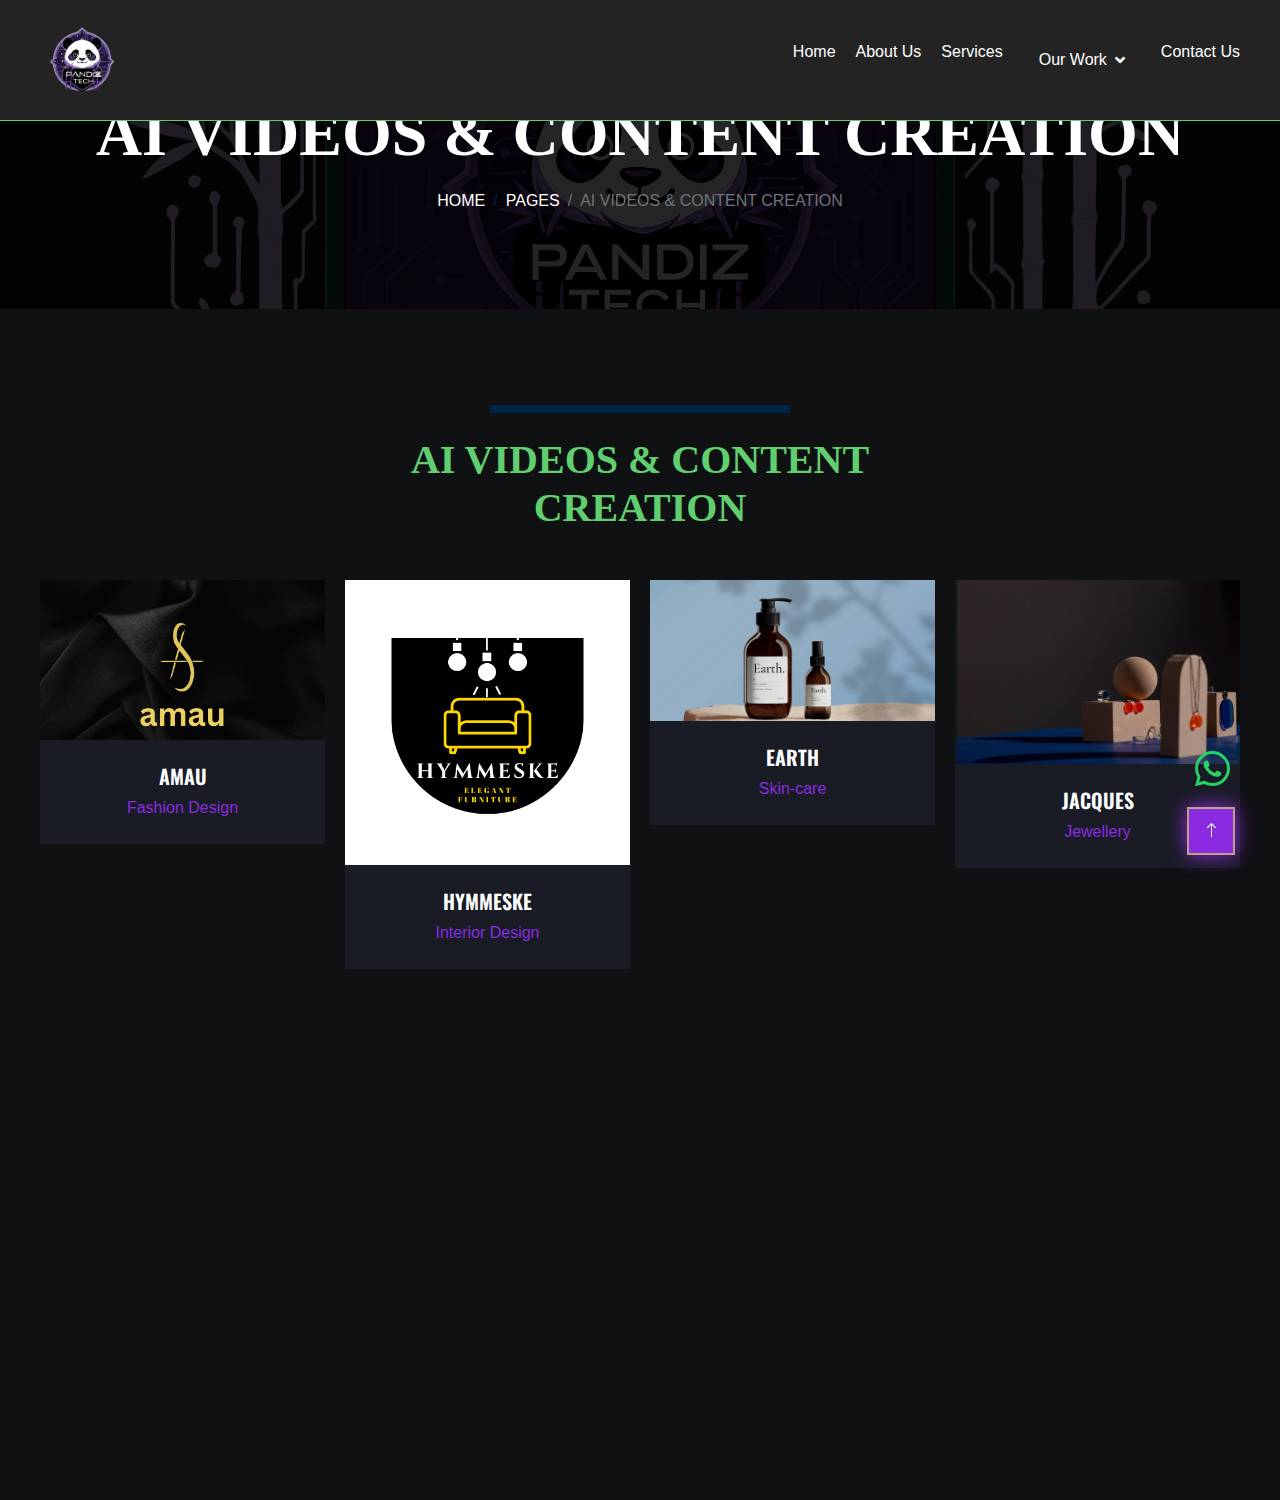
<file: contentcreation.html>
<!DOCTYPE html>
<html lang="en">

<head>
      <link rel="icon" type="image/png" sizes="32x32" href="img/favicon.png">
      <meta charset="utf-8">
    <title>Pandiz tech</title>
    <meta content="width=device-width, initial-scale=1.0" name="viewport">
    <meta content="" name="keywords">
    <meta content="" name="description">

    <!-- Favicon -->
    <link href="img/favicon.ico" rel="icon">

    <!-- Google Web Fonts -->
    <link rel="preconnect" href="https://fonts.googleapis.com">
    <link rel="preconnect" href="https://fonts.gstatic.com" crossorigin>
    <link href="https://fonts.googleapis.com/css2?family=Roboto:wght@400;500&family=Oswald:wght@600&display=swap" rel="stylesheet">

    <!-- Icon Font Stylesheet -->
    <link href="https://cdnjs.cloudflare.com/ajax/libs/font-awesome/5.10.0/css/all.min.css" rel="stylesheet">
    <link href="https://cdn.jsdelivr.net/npm/bootstrap-icons@1.4.1/font/bootstrap-icons.css" rel="stylesheet">

    <!-- Libraries Stylesheet -->
    <link href="lib/animate/animate.min.css" rel="stylesheet">
    <link href="lib/owlcarousel/assets/owl.carousel.min.css" rel="stylesheet">

    <!-- Customized Bootstrap Stylesheet -->
    <link href="css/bootstrap.min.css" rel="stylesheet">

    <!-- Template Stylesheet -->
    <link href="css/style.css" rel="stylesheet">
</head>

<body>
    <!-- Spinner Start -->
    <div id="spinner" class="show bg-dark position-fixed translate-middle w-100 vh-100 top-50 start-50 d-flex align-items-center justify-content-center">
        <div class="spinner-grow " style="width: 3rem; height: 3rem; color: blueviolet;" role="status">
        </div>
    </div>
    <!-- Spinner End -->


    <!-- Navbar Start -->
    <header class="navbar">
           <div class="logo">
               <div class="nav-logo">
                 <img src="img/pandizlogo.png" alt="pandiz">
            </div>
        </div>
        <nav class="nav-links">
            <a href="index.html">Home</a>
            <a href="about.html">About Us</a>
            <a href="service.html">Services</a>
             
            <div class="nav-item dropdown">
             <a href="#" class="nav-link dropdown-toggle" data-bs-toggle="dropdown">Our Work</a>
                    <div class="dropdown-menu m-0">
                          <a href="website-portfolio.html" class="dropdown-item">website-Designs</a>
                        <a href="socialmedia.html" class="dropdown-item">Social Media Management</a>
                        <a href="softwareservices.html" class="dropdown-item">Managed Software Services</a>
                        <a href="contentcreation.html" class="dropdown-item"> AI Video + Content Creation</a>
                        <a href="datamanipulation.html" class="dropdown-item">Data Manipulation</a>
                    </div>
                    
            </div>
            <a href="contact.html">Contact Us</a>
           </nav>
         <div class="hamburger" id="hamburger">
        &#9776; <!-- Hamburger icon -->
    </div>
    </header>

   <!-- Navbar End -->


    <!-- Page Header Start -->
    <div class="container-fluid page-header py-5 mb-5 wow fadeIn" data-wow-delay="0.1s">
        <div class="container text-center py-5">
            <h1 class="display-3 text-white text-uppercase mb-3 animated slideInDown">Ai videos & content creation</h1>
            <nav aria-label="breadcrumb animated slideInDown">
                <ol class="breadcrumb justify-content-center text-uppercase mb-0">
                    <li class="breadcrumb-item"><a class="text-white" href="#">Home</a></li>
                    <li class="breadcrumb-item"><a class="text-white" href="#">Pages</a></li>
                    <li class="breadcrumb-item secondary-text active" aria-current="page">AI videos & content creation</li>
                </ol>
            </nav>
        </div>
    </div>
    <!-- Page Header End -->


<div class="container-xxl py-5">
        <div class="container">
            <div class="text-center mx-auto mb-5 wow fadeInUp" data-wow-delay="0.1s" style="max-width: 600px;">
                <p class="d-inline-block secondary-headers  py-1 px-4"></p>
                <h1 class="text-uppercase">AI videos & content creation</h1>
            </div>
            <div class="row g-4">
                <div class="col-lg-3 col-md-6 wow fadeInUp" data-wow-delay="0.1s">
                    <div class="team-item">
                        <div class="team-img position-relative overflow-hidden">
                            <a href="work.html"> <img class="img-fluid" src="img/amau.png" alt=""></a>
                            <div class="team-social">
                                <a class="btn btn-square" href="projects/project1.html"><i>visit</i></a>
                            </div>
                        </div>
                        <div class="bg-secondary text-center p-4">
                            <h5 class="text-uppercase">Amau</h5>
                            <span class="secondary-text">Fashion Design</span>
                        </div>
                    </div>
                </div>
                <div class="col-lg-3 col-md-6 wow fadeInUp" data-wow-delay="0.3s">
                    <div class="team-item">
                        <div class="team-img position-relative overflow-hidden">
                            <img class="img-fluid" src="img/hymmeske/11.png" alt="">
                            <div class="team-social">
                                <a class="btn btn-square" href="projects/project2.html"><i>visit</i></a>

                            </div>
                        </div>
                        <div class="bg-secondary text-center p-4">
                            <h5 class="text-uppercase">Hymmeske</h5>
                            <span class="secondary-text">Interior Design</span>
                        </div>
                    </div>
                </div>
                <div class="col-lg-3 col-md-6 wow fadeInUp" data-wow-delay="0.5s">
                    <div class="team-item">
                        <div class="team-img position-relative overflow-hidden">
                            <img class="img-fluid" src="img/earth/earth.png" alt="">
                            <div class="team-social">
                                <a class="btn btn-square" href="projects/project3.html"><i>visit</i></a>

                           </div>
                        </div>
                        <div class="bg-secondary text-center p-4">
                            <h5 class="text-uppercase">Earth</h5>
                            <span class="secondary-text">Skin-care</span>
                        </div>
                    </div>
                </div>
                <div class="col-lg-3 col-md-6 wow fadeInUp" data-wow-delay="0.7s">
                    <div class="team-item">
                        <div class="team-img position-relative overflow-hidden">
                            <img class="img-fluid" src="img/jewel/img5.png" alt="">
                            <div class="team-social">
                               <a class="btn btn-square" href="projects/project5.html"><i>visit</i></a>

                             </div>
                        </div>
                        <div class="bg-secondary text-center p-4">
                            <h5 class="text-uppercase">Jacques</h5>
                            <span class="secondary-text">Jewellery</span>
                        </div>
                    </div>
                </div>
            </div>
        </div>
    </div>
   

 <a href="https://wa.me/phone number?text=Hello%20I%20would%20like%20to%20inquire%20about%20your%20services!" 
     class="whatsapp-icon" 
     target="_blank" 
     title="Chat with us on WhatsApp"
    style="
       position: fixed; 
       bottom: 100px; 
       right: 50px; 
       font-size: 40px; 
       color: #25D366; 
       text-decoration: none;">
    <i class="fab fa-whatsapp" style="font-size: 40px; color: #25D366;"></i>
  </a>

    <!-- Footer Start -->
 <div class="container-fluid bg-secondary text-light footer mt-5 pt-5 wow fadeIn" data-wow-delay="0.1s">
        <div class="container py-5">
            <div class="row g-5">
                <div class="col-lg-4 col-md-6">
                    <h4 class="text-uppercase mb-4">Get In Touch</h4>
                    <div class="d-flex align-items-center mb-2">
                        <div class="btn-square bg-dark flex-shrink-0 me-3">
                            <span class="fa fa-map-marker-alt secondary-text"></span>
                        </div>
                        <span>Nairobi,Kenya</span>
                    </div>
                    <div class="d-flex align-items-center mb-2">
                        <div class="btn-square bg-dark flex-shrink-0 me-3">
                            <span class="fa fa-phone-alt secondary-text"></span>
                        </div>
                        <span>+254 12345678</span>
                    </div>
                    <div class="d-flex align-items-center">
                        <div class="btn-square bg-dark flex-shrink-0 me-3">
                            <span class="fa fa-envelope-open secondary-text"></span>
                        </div>
                        <span>panzi@panzi.tech</span>
                    </div>
                </div>
                <div class="col-lg-4 col-md-6">
                    <h4 class="text-uppercase mb-4">Quick Links</h4>
                    <a class="btn btn-link" href="about.html">About Us</a>
                    <a class="btn btn-link" href="contact.html">Contact Us</a>
                    <a class="btn btn-link" href="service.html">Our Services</a>
                    <a class="btn btn-link" href="">Terms & Condition</a>
                    <a class="btn btn-link" href="contact. html">Support</a>
                </div>
                <div class="col-lg-4 col-md-6">
    <h4 class="text-uppercase mb-4">Newsletter</h4>
    <div class="position-relative mb-4">
        <input class="form-control border-0 w-100 py-3 ps-4 pe-5" type="email" id="email-input" placeholder="Your email" required>
        <button type="button" id="signup-button" class="btn py-2 position-absolute top-0 end-0 mt-2 me-2" style="color: black;">SignUp</button>
    </div>
    <div id="response-message" style="color: green; display: none;">Your subscription request has been sent. Thank you!</div>

    <div class="d-flex pt-1 m-n1">
        <a class="btn btn-lg-square btn-dark m-1 secondary-text" href=""><i class="fab fa-twitter"></i></a>
        <a class="btn btn-lg-square btn-dark m-1 secondary-text" href=""><i class="fab fa-facebook-f"></i></a>
        <a class="btn btn-lg-square btn-dark m-1 secondary-text" href=""><i class="fab fa-youtube"></i></a>
        <a class="btn btn-lg-square btn-dark m-1 secondary-text" href=""><i class="fab fa-linkedin-in"></i></a>
    </div>
</div>
      </div>
        </div>
        <div class="container">
            <div class="copyright">
                <div class="row">
                    <div class="col-md-6 text-center text-md-start mb-3 mb-md-0">
                        &copy; <a class="border-bottom" href="#">panzi</a>, All Right Reserved.
                    </div>
                    <div class="col-md-6 text-center text-md-end">
  
                        Designed By <a class="border-bottom" href="">royalty024</a>
                    </div>
                </div>
            </div>
        </div>
    </div>
    <!-- Footer End -->


    <!-- Back to Top -->
<a href="#" class=" btn-primary btn-lg-square back-to-top" style="background-color: blueviolet;box-shadow: 0 0 20px blueviolet;"><i class="bi bi-arrow-up"></i></a>



    <!-- JavaScript Libraries -->
    <script src="https://code.jquery.com/jquery-3.4.1.min.js"></script>
    <script src="https://cdn.jsdelivr.net/npm/bootstrap@5.0.0/dist/js/bootstrap.bundle.min.js"></script>
    <script src="lib/wow/wow.min.js"></script>
    <script src="lib/easing/easing.min.js"></script>
    <script src="lib/waypoints/waypoints.min.js"></script>
    <script src="lib/owlcarousel/owl.carousel.min.js"></script>

    <!-- Template Javascript -->
    <script src="js/main.js"></script>
</body>

</html>
</file>
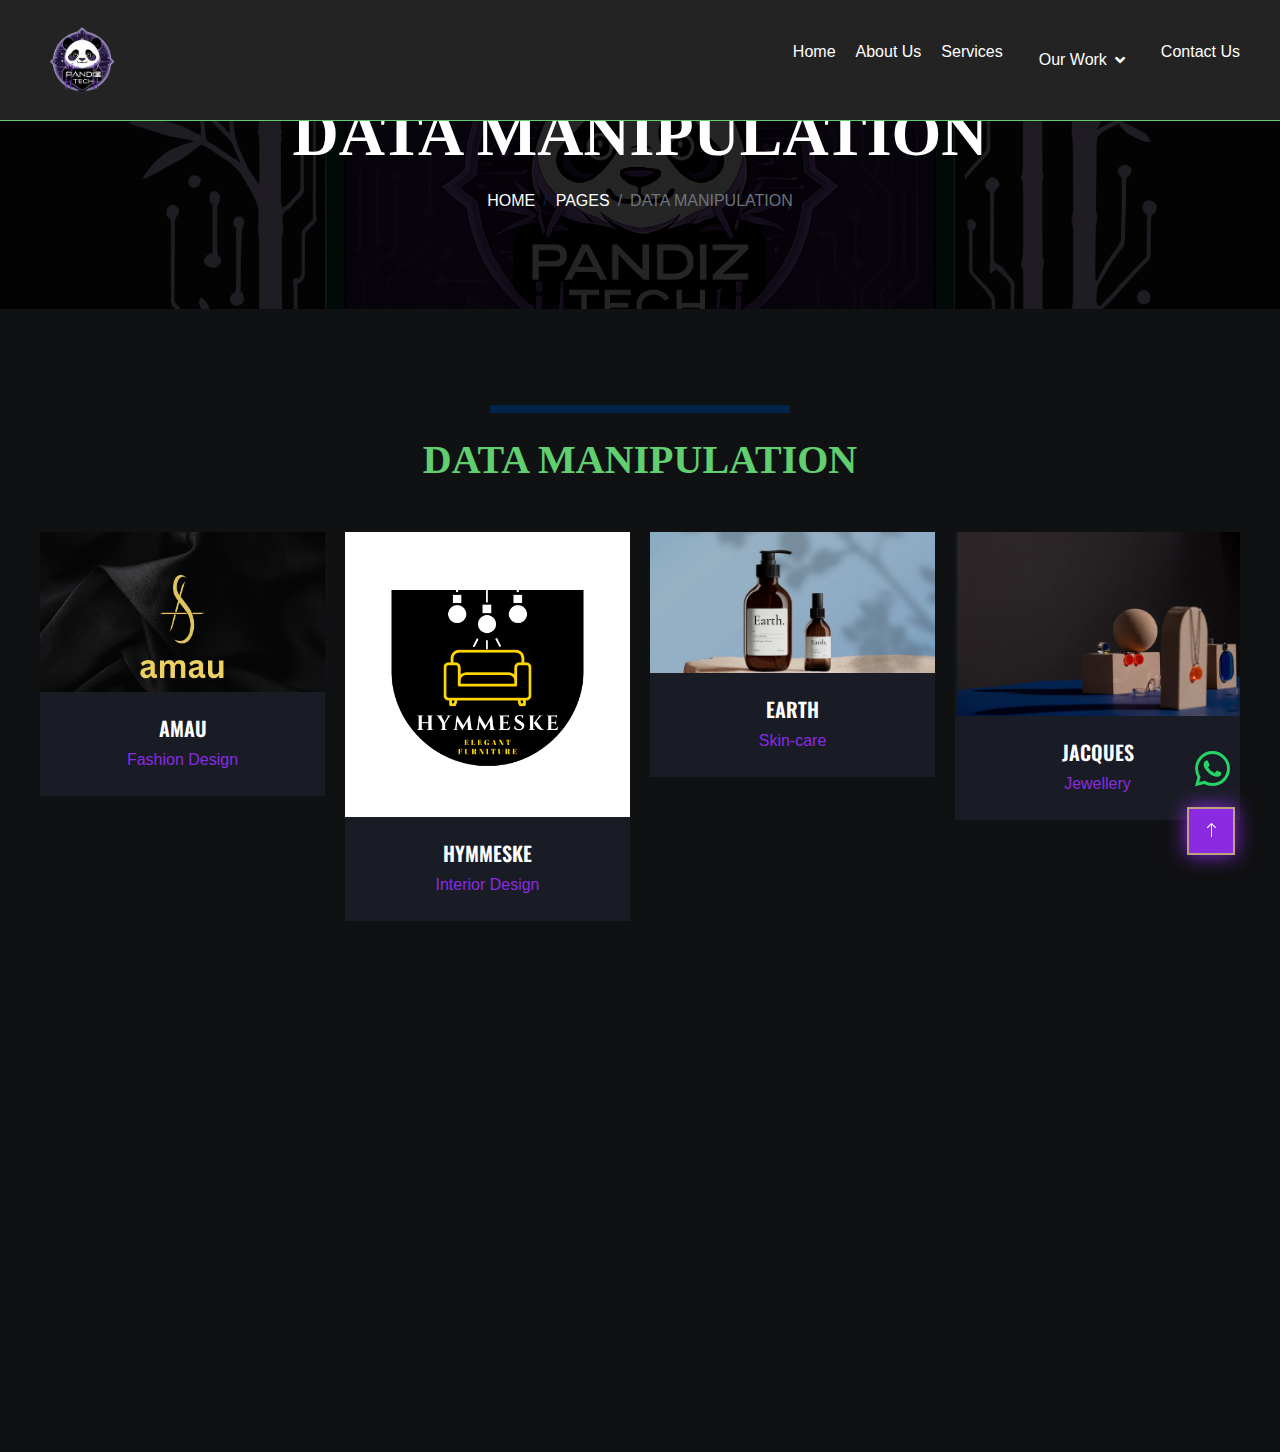
<file: datamanipulation.html>
<!DOCTYPE html>
<html lang="en">

<head>
      <link rel="icon" type="image/png" sizes="32x32" href="img/favicon.png">
      <meta charset="utf-8">
    <title>Pandiz tech</title>
    <meta content="width=device-width, initial-scale=1.0" name="viewport">
    <meta content="" name="keywords">
    <meta content="" name="description">

    <!-- Favicon -->
    <link href="img/favicon.ico" rel="icon">

    <!-- Google Web Fonts -->
    <link rel="preconnect" href="https://fonts.googleapis.com">
    <link rel="preconnect" href="https://fonts.gstatic.com" crossorigin>
    <link href="https://fonts.googleapis.com/css2?family=Roboto:wght@400;500&family=Oswald:wght@600&display=swap" rel="stylesheet">

    <!-- Icon Font Stylesheet -->
    <link href="https://cdnjs.cloudflare.com/ajax/libs/font-awesome/5.10.0/css/all.min.css" rel="stylesheet">
    <link href="https://cdn.jsdelivr.net/npm/bootstrap-icons@1.4.1/font/bootstrap-icons.css" rel="stylesheet">

    <!-- Libraries Stylesheet -->
    <link href="lib/animate/animate.min.css" rel="stylesheet">
    <link href="lib/owlcarousel/assets/owl.carousel.min.css" rel="stylesheet">

    <!-- Customized Bootstrap Stylesheet -->
    <link href="css/bootstrap.min.css" rel="stylesheet">

    <!-- Template Stylesheet -->
    <link href="css/style.css" rel="stylesheet">
</head>

<body>
    <!-- Spinner Start -->
    <div id="spinner" class="show bg-dark position-fixed translate-middle w-100 vh-100 top-50 start-50 d-flex align-items-center justify-content-center">
        <div class="spinner-grow " style="width: 3rem; height: 3rem; color: blueviolet;" role="status">
        </div>
    </div>
    <!-- Spinner End -->


    <!-- Navbar Start -->
    <header class="navbar">
           <div class="logo">
               <div class="nav-logo">
                 <img src="img/pandizlogo.png" alt="pandiz">
            </div>
        </div>
        <nav class="nav-links">
            <a href="index.html">Home</a>
            <a href="about.html">About Us</a>
            <a href="service.html">Services</a>
             
            <div class="nav-item dropdown">
            <a href="#" class="nav-link dropdown-toggle" data-bs-toggle="dropdown">Our Work</a>
                    <div class="dropdown-menu m-0">
                          <a href="website-portfolio.html" class="dropdown-item">website-Designs</a>
                        <a href="socialmedia.html" class="dropdown-item">Social Media Management</a>
                        <a href="softwareservices.html" class="dropdown-item">Managed Software Services</a>
                        <a href="contentcreation.html" class="dropdown-item"> AI Video + Content Creation</a>
                        <a href="datamanipulation.html" class="dropdown-item">Data Manipulation</a>
                    </div>
                    
            </div>
            <a href="contact.html">Contact Us</a>
           </nav>
         <div class="hamburger" id="hamburger">
        &#9776; <!-- Hamburger icon -->
    </div>
    </header>

   <!-- Navbar End -->


    <!-- Page Header Start -->
    <div class="container-fluid page-header py-5 mb-5 wow fadeIn" data-wow-delay="0.1s">
        <div class="container text-center py-5">
            <h1 class="display-3 text-white text-uppercase mb-3 animated slideInDown">Data Manipulation</h1>
            <nav aria-label="breadcrumb animated slideInDown">
                <ol class="breadcrumb justify-content-center text-uppercase mb-0">
                    <li class="breadcrumb-item"><a class="text-white" href="#">Home</a></li>
                    <li class="breadcrumb-item"><a class="text-white" href="#">Pages</a></li>
                    <li class="breadcrumb-item secondary-text active" aria-current="page">Data Manipulation</li>
                </ol>
            </nav>
        </div>
    </div>
    <!-- Page Header End -->


<div class="container-xxl py-5">
        <div class="container">
            <div class="text-center mx-auto mb-5 wow fadeInUp" data-wow-delay="0.1s" style="max-width: 600px;">
                <p class="d-inline-block secondary-headers  py-1 px-4"></p>
                <h1 class="text-uppercase">Data Manipulation</h1>
            </div>
            <div class="row g-4">
                <div class="col-lg-3 col-md-6 wow fadeInUp" data-wow-delay="0.1s">
                    <div class="team-item">
                        <div class="team-img position-relative overflow-hidden">
                            <a href="work.html"> <img class="img-fluid" src="img/amau.png" alt=""></a>
                            <div class="team-social">
                                <a class="btn btn-square" href="projects/project1.html"><i>visit</i></a>
                            </div>
                        </div>
                        <div class="bg-secondary text-center p-4">
                            <h5 class="text-uppercase">Amau</h5>
                            <span class="secondary-text">Fashion Design</span>
                        </div>
                    </div>
                </div>
                <div class="col-lg-3 col-md-6 wow fadeInUp" data-wow-delay="0.3s">
                    <div class="team-item">
                        <div class="team-img position-relative overflow-hidden">
                            <img class="img-fluid" src="img/hymmeske/11.png" alt="">
                            <div class="team-social">
                                <a class="btn btn-square" href="projects/project2.html"><i>visit</i></a>

                            </div>
                        </div>
                        <div class="bg-secondary text-center p-4">
                            <h5 class="text-uppercase">Hymmeske</h5>
                            <span class="secondary-text">Interior Design</span>
                        </div>
                    </div>
                </div>
                <div class="col-lg-3 col-md-6 wow fadeInUp" data-wow-delay="0.5s">
                    <div class="team-item">
                        <div class="team-img position-relative overflow-hidden">
                            <img class="img-fluid" src="img/earth/earth.png" alt="">
                            <div class="team-social">
                                <a class="btn btn-square" href="projects/project3.html"><i>visit</i></a>

                           </div>
                        </div>
                        <div class="bg-secondary text-center p-4">
                            <h5 class="text-uppercase">Earth</h5>
                            <span class="secondary-text">Skin-care</span>
                        </div>
                    </div>
                </div>
                <div class="col-lg-3 col-md-6 wow fadeInUp" data-wow-delay="0.7s">
                    <div class="team-item">
                        <div class="team-img position-relative overflow-hidden">
                            <img class="img-fluid" src="img/jewel/img5.png" alt="">
                            <div class="team-social">
                               <a class="btn btn-square" href="projects/project5.html"><i>visit</i></a>

                             </div>
                        </div>
                        <div class="bg-secondary text-center p-4">
                            <h5 class="text-uppercase">Jacques</h5>
                            <span class="secondary-text">Jewellery</span>
                        </div>
                    </div>
                </div>
            </div>
        </div>
    </div>
   

 <a href="https://wa.me/phone number?text=Hello%20I%20would%20like%20to%20inquire%20about%20your%20services!" 
     class="whatsapp-icon" 
     target="_blank" 
     title="Chat with us on WhatsApp"
    style="
       position: fixed; 
       bottom: 100px; 
       right: 50px; 
       font-size: 40px; 
       color: #25D366; 
       text-decoration: none;">
    <i class="fab fa-whatsapp" style="font-size: 40px; color: #25D366;"></i>
  </a>

    <!-- Footer Start -->
 <div class="container-fluid bg-secondary text-light footer mt-5 pt-5 wow fadeIn" data-wow-delay="0.1s">
        <div class="container py-5">
            <div class="row g-5">
                <div class="col-lg-4 col-md-6">
                    <h4 class="text-uppercase mb-4">Get In Touch</h4>
                    <div class="d-flex align-items-center mb-2">
                        <div class="btn-square bg-dark flex-shrink-0 me-3">
                            <span class="fa fa-map-marker-alt secondary-text"></span>
                        </div>
                        <span>Nairobi,Kenya</span>
                    </div>
                    <div class="d-flex align-items-center mb-2">
                        <div class="btn-square bg-dark flex-shrink-0 me-3">
                            <span class="fa fa-phone-alt secondary-text"></span>
                        </div>
                        <span>+254 12345678</span>
                    </div>
                    <div class="d-flex align-items-center">
                        <div class="btn-square bg-dark flex-shrink-0 me-3">
                            <span class="fa fa-envelope-open secondary-text"></span>
                        </div>
                        <span>panzi@panzi.tech</span>
                    </div>
                </div>
                <div class="col-lg-4 col-md-6">
                    <h4 class="text-uppercase mb-4">Quick Links</h4>
                    <a class="btn btn-link" href="about.html">About Us</a>
                    <a class="btn btn-link" href="contact.html">Contact Us</a>
                    <a class="btn btn-link" href="service.html">Our Services</a>
                    <a class="btn btn-link" href="">Terms & Condition</a>
                    <a class="btn btn-link" href="contact. html">Support</a>
                </div>
                <div class="col-lg-4 col-md-6">
    <h4 class="text-uppercase mb-4">Newsletter</h4>
    <div class="position-relative mb-4">
        <input class="form-control border-0 w-100 py-3 ps-4 pe-5" type="email" id="email-input" placeholder="Your email" required>
        <button type="button" id="signup-button" class="btn py-2 position-absolute top-0 end-0 mt-2 me-2" style="color: black;">SignUp</button>
    </div>
    <div id="response-message" style="color: green; display: none;">Your subscription request has been sent. Thank you!</div>

    <div class="d-flex pt-1 m-n1">
        <a class="btn btn-lg-square btn-dark m-1 secondary-text" href=""><i class="fab fa-twitter"></i></a>
        <a class="btn btn-lg-square btn-dark m-1 secondary-text" href=""><i class="fab fa-facebook-f"></i></a>
        <a class="btn btn-lg-square btn-dark m-1 secondary-text" href=""><i class="fab fa-youtube"></i></a>
        <a class="btn btn-lg-square btn-dark m-1 secondary-text" href=""><i class="fab fa-linkedin-in"></i></a>
    </div>
</div>
      </div>
        </div>
        <div class="container">
            <div class="copyright">
                <div class="row">
                    <div class="col-md-6 text-center text-md-start mb-3 mb-md-0">
                        &copy; <a class="border-bottom" href="#">panzi</a>, All Right Reserved.
                    </div>
                    <div class="col-md-6 text-center text-md-end">
  
                        Designed By <a class="border-bottom" href="">royalty024</a>
                    </div>
                </div>
            </div>
        </div>
    </div>
    <!-- Footer End -->


    <!-- Back to Top -->
<a href="#" class=" btn-primary btn-lg-square back-to-top" style="background-color: blueviolet;box-shadow: 0 0 20px blueviolet;"><i class="bi bi-arrow-up"></i></a>



    <!-- JavaScript Libraries -->
    <script src="https://code.jquery.com/jquery-3.4.1.min.js"></script>
    <script src="https://cdn.jsdelivr.net/npm/bootstrap@5.0.0/dist/js/bootstrap.bundle.min.js"></script>
    <script src="lib/wow/wow.min.js"></script>
    <script src="lib/easing/easing.min.js"></script>
    <script src="lib/waypoints/waypoints.min.js"></script>
    <script src="lib/owlcarousel/owl.carousel.min.js"></script>

    <!-- Template Javascript -->
    <script src="js/main.js"></script>
</body>

</html>
</file>
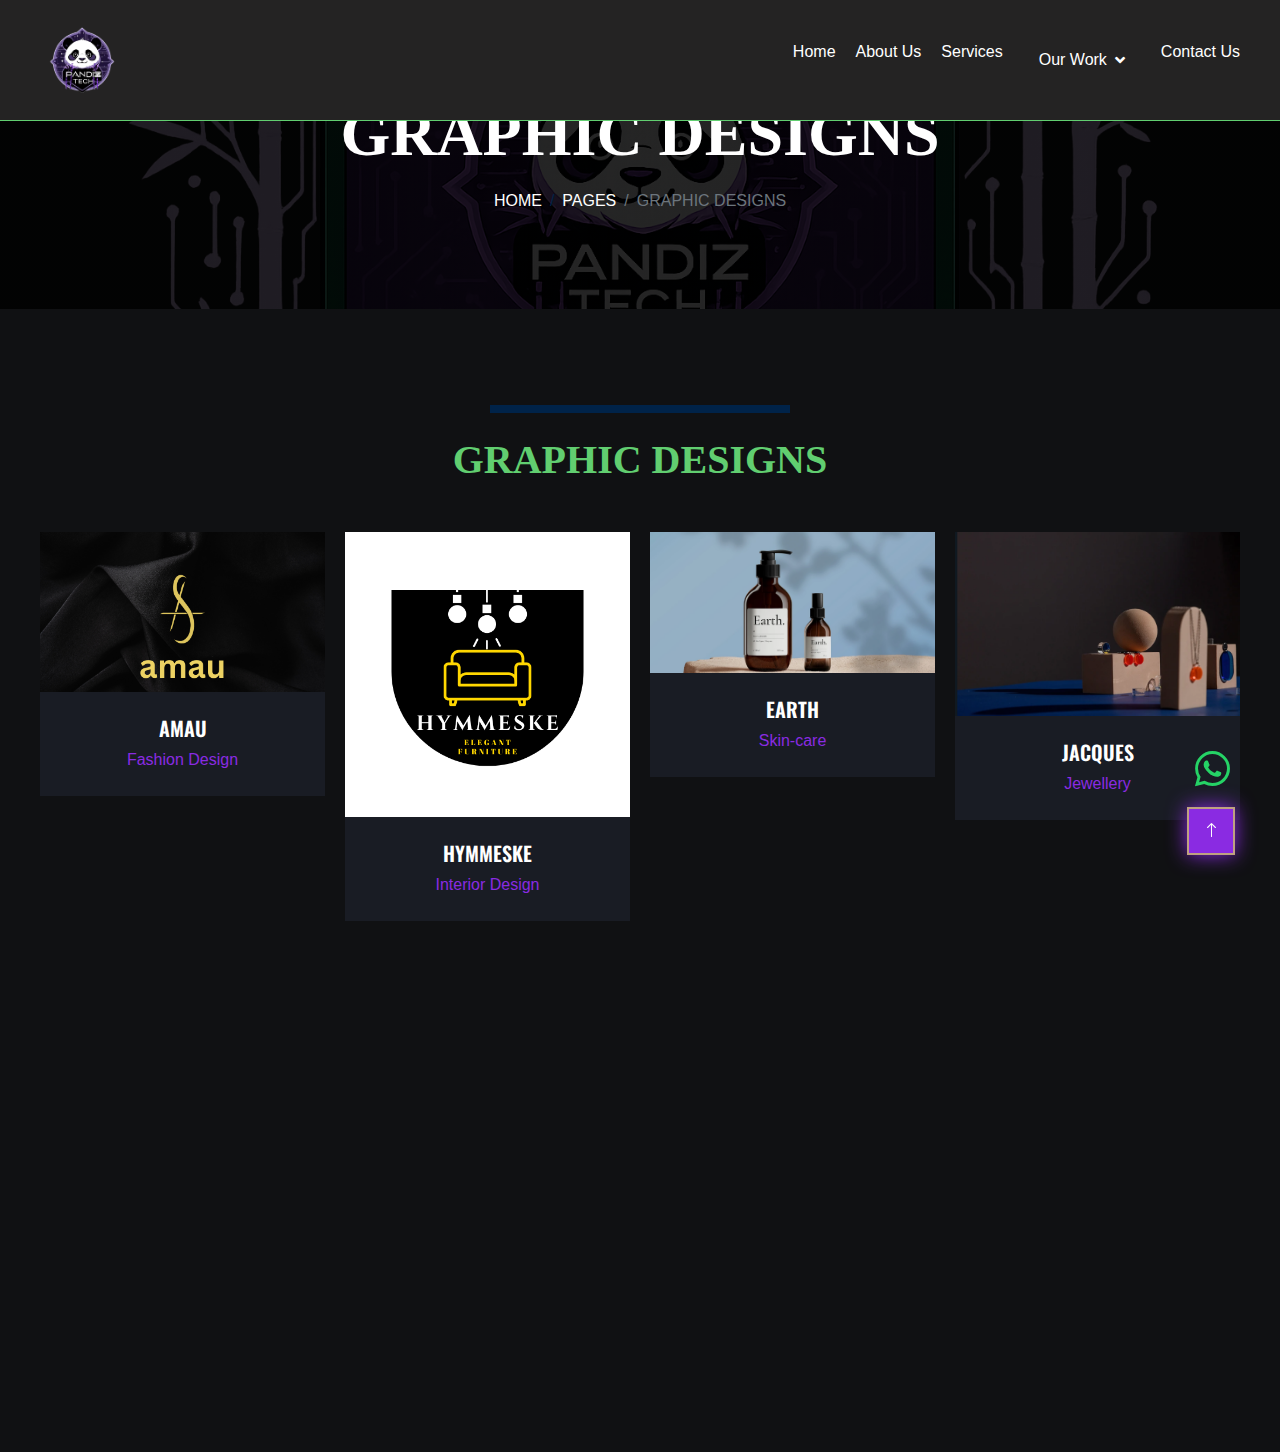
<file: porfolio.html>
<!DOCTYPE html>
<html lang="en">

<head>
      <link rel="icon" type="image/png" sizes="32x32" href="img/favicon.png">
      <meta charset="utf-8">
    <title>Pandiz tech</title>
    <meta content="width=device-width, initial-scale=1.0" name="viewport">
    <meta content="" name="keywords">
    <meta content="" name="description">

    <!-- Favicon -->
    <link href="img/favicon.ico" rel="icon">

    <!-- Google Web Fonts -->
    <link rel="preconnect" href="https://fonts.googleapis.com">
    <link rel="preconnect" href="https://fonts.gstatic.com" crossorigin>
    <link href="https://fonts.googleapis.com/css2?family=Roboto:wght@400;500&family=Oswald:wght@600&display=swap" rel="stylesheet">

    <!-- Icon Font Stylesheet -->
    <link href="https://cdnjs.cloudflare.com/ajax/libs/font-awesome/5.10.0/css/all.min.css" rel="stylesheet">
    <link href="https://cdn.jsdelivr.net/npm/bootstrap-icons@1.4.1/font/bootstrap-icons.css" rel="stylesheet">

    <!-- Libraries Stylesheet -->
    <link href="lib/animate/animate.min.css" rel="stylesheet">
    <link href="lib/owlcarousel/assets/owl.carousel.min.css" rel="stylesheet">

    <!-- Customized Bootstrap Stylesheet -->
    <link href="css/bootstrap.min.css" rel="stylesheet">

    <!-- Template Stylesheet -->
    <link href="css/style.css" rel="stylesheet">
</head>

<body>
    <!-- Spinner Start -->
    <div id="spinner" class="show bg-dark position-fixed translate-middle w-100 vh-100 top-50 start-50 d-flex align-items-center justify-content-center">
        <div class="spinner-grow " style="width: 3rem; height: 3rem; color: blueviolet;" role="status">
        </div>
    </div>
    <!-- Spinner End -->


    <!-- Navbar Start -->
    <header class="navbar">
           <div class="logo">
               <div class="nav-logo">
                 <img src="img/pandizlogo.png" alt="pandiz">
            </div>
        </div>
        <nav class="nav-links">
            <a href="index.html">Home</a>
            <a href="about.html">About Us</a>
            <a href="service.html">Services</a>
             
            <div class="nav-item dropdown">
             <a href="#" class="nav-link dropdown-toggle" data-bs-toggle="dropdown">Our Work</a>
                    <div class="dropdown-menu m-0">
                          <a href="website-portfolio.html" class="dropdown-item">website-Designs</a>
                        <a href="socialmedia.html" class="dropdown-item">Social Media Management</a>
                        <a href="softwareservices.html" class="dropdown-item">Managed Software Services</a>
                        <a href="contentcreation.html" class="dropdown-item"> AI Video + Content Creation</a>
                        <a href="datamanipulation.html" class="dropdown-item">Data Manipulation</a>
                    </div>
                    
            </div>
            <a href="contact.html">Contact Us</a>
           </nav>
         <div class="hamburger" id="hamburger">
        &#9776; <!-- Hamburger icon -->
    </div>
    </header>

   <!-- Navbar End -->


    <!-- Page Header Start -->
    <div class="container-fluid page-header py-5 mb-5 wow fadeIn" data-wow-delay="0.1s">
        <div class="container text-center py-5">
            <h1 class="display-3 text-white text-uppercase mb-3 animated slideInDown">Graphic Designs</h1>
            <nav aria-label="breadcrumb animated slideInDown">
                <ol class="breadcrumb justify-content-center text-uppercase mb-0">
                    <li class="breadcrumb-item"><a class="text-white" href="#">Home</a></li>
                    <li class="breadcrumb-item"><a class="text-white" href="#">Pages</a></li>
                    <li class="breadcrumb-item secondary-text active" aria-current="page">Graphic Designs</li>
                </ol>
            </nav>
        </div>
    </div>
    <!-- Page Header End -->


<div class="container-xxl py-5">
        <div class="container">
            <div class="text-center mx-auto mb-5 wow fadeInUp" data-wow-delay="0.1s" style="max-width: 600px;">
                <p class="d-inline-block secondary-headers  py-1 px-4"></p>
                <h1 class="text-uppercase">Graphic Designs</h1>
            </div>
            <div class="row g-4">
                <div class="col-lg-3 col-md-6 wow fadeInUp" data-wow-delay="0.1s">
                    <div class="team-item">
                        <div class="team-img position-relative overflow-hidden">
                            <a href="work.html"> <img class="img-fluid" src="img/amau.png" alt=""></a>
                            <div class="team-social">
                                <a class="btn btn-square" href="projects/project1.html"><i>visit</i></a>
                            </div>
                        </div>
                        <div class="bg-secondary text-center p-4">
                            <h5 class="text-uppercase">Amau</h5>
                            <span class="secondary-text">Fashion Design</span>
                        </div>
                    </div>
                </div>
                <div class="col-lg-3 col-md-6 wow fadeInUp" data-wow-delay="0.3s">
                    <div class="team-item">
                        <div class="team-img position-relative overflow-hidden">
                            <img class="img-fluid" src="img/hymmeske/11.png" alt="">
                            <div class="team-social">
                                <a class="btn btn-square" href="projects/project2.html"><i>visit</i></a>

                            </div>
                        </div>
                        <div class="bg-secondary text-center p-4">
                            <h5 class="text-uppercase">Hymmeske</h5>
                            <span class="secondary-text">Interior Design</span>
                        </div>
                    </div>
                </div>
                <div class="col-lg-3 col-md-6 wow fadeInUp" data-wow-delay="0.5s">
                    <div class="team-item">
                        <div class="team-img position-relative overflow-hidden">
                            <img class="img-fluid" src="img/earth/earth.png" alt="">
                            <div class="team-social">
                                <a class="btn btn-square" href="projects/project3.html"><i>visit</i></a>

                           </div>
                        </div>
                        <div class="bg-secondary text-center p-4">
                            <h5 class="text-uppercase">Earth</h5>
                            <span class="secondary-text">Skin-care</span>
                        </div>
                    </div>
                </div>
                <div class="col-lg-3 col-md-6 wow fadeInUp" data-wow-delay="0.7s">
                    <div class="team-item">
                        <div class="team-img position-relative overflow-hidden">
                            <img class="img-fluid" src="img/jewel/img5.png" alt="">
                            <div class="team-social">
                               <a class="btn btn-square" href="projects/project5.html"><i>visit</i></a>

                             </div>
                        </div>
                        <div class="bg-secondary text-center p-4">
                            <h5 class="text-uppercase">Jacques</h5>
                            <span class="secondary-text">Jewellery</span>
                        </div>
                    </div>
                </div>
            </div>
        </div>
    </div>
   

 <a href="https://wa.me/phone number?text=Hello%20I%20would%20like%20to%20inquire%20about%20your%20services!" 
     class="whatsapp-icon" 
     target="_blank" 
     title="Chat with us on WhatsApp"
    style="
       position: fixed; 
       bottom: 100px; 
       right: 50px; 
       font-size: 40px; 
       color: #25D366; 
       text-decoration: none;">
    <i class="fab fa-whatsapp" style="font-size: 40px; color: #25D366;"></i>
  </a>

    <!-- Footer Start -->
 <div class="container-fluid bg-secondary text-light footer mt-5 pt-5 wow fadeIn" data-wow-delay="0.1s">
        <div class="container py-5">
            <div class="row g-5">
                <div class="col-lg-4 col-md-6">
                    <h4 class="text-uppercase mb-4">Get In Touch</h4>
                    <div class="d-flex align-items-center mb-2">
                        <div class="btn-square bg-dark flex-shrink-0 me-3">
                            <span class="fa fa-map-marker-alt secondary-text"></span>
                        </div>
                        <span>Nairobi,Kenya</span>
                    </div>
                    <div class="d-flex align-items-center mb-2">
                        <div class="btn-square bg-dark flex-shrink-0 me-3">
                            <span class="fa fa-phone-alt secondary-text"></span>
                        </div>
                        <span>+254 12345678</span>
                    </div>
                    <div class="d-flex align-items-center">
                        <div class="btn-square bg-dark flex-shrink-0 me-3">
                            <span class="fa fa-envelope-open secondary-text"></span>
                        </div>
                        <span>panzi@panzi.tech</span>
                    </div>
                </div>
                <div class="col-lg-4 col-md-6">
                    <h4 class="text-uppercase mb-4">Quick Links</h4>
                    <a class="btn btn-link" href="about.html">About Us</a>
                    <a class="btn btn-link" href="contact.html">Contact Us</a>
                    <a class="btn btn-link" href="service.html">Our Services</a>
                    <a class="btn btn-link" href="">Terms & Condition</a>
                    <a class="btn btn-link" href="contact. html">Support</a>
                </div>
                <div class="col-lg-4 col-md-6">
    <h4 class="text-uppercase mb-4">Newsletter</h4>
    <div class="position-relative mb-4">
        <input class="form-control border-0 w-100 py-3 ps-4 pe-5" type="email" id="email-input" placeholder="Your email" required>
        <button type="button" id="signup-button" class="btn py-2 position-absolute top-0 end-0 mt-2 me-2" style="color: black;">SignUp</button>
    </div>
    <div id="response-message" style="color: green; display: none;">Your subscription request has been sent. Thank you!</div>

    <div class="d-flex pt-1 m-n1">
        <a class="btn btn-lg-square btn-dark m-1 secondary-text" href=""><i class="fab fa-twitter"></i></a>
        <a class="btn btn-lg-square btn-dark m-1 secondary-text" href=""><i class="fab fa-facebook-f"></i></a>
        <a class="btn btn-lg-square btn-dark m-1 secondary-text" href=""><i class="fab fa-youtube"></i></a>
        <a class="btn btn-lg-square btn-dark m-1 secondary-text" href=""><i class="fab fa-linkedin-in"></i></a>
    </div>
</div>
      </div>
        </div>
        <div class="container">
            <div class="copyright">
                <div class="row">
                    <div class="col-md-6 text-center text-md-start mb-3 mb-md-0">
                        &copy; <a class="border-bottom" href="#">panzi</a>, All Right Reserved.
                    </div>
                    <div class="col-md-6 text-center text-md-end">
  
                        Designed By <a class="border-bottom" href="">royalty024</a>
                    </div>
                </div>
            </div>
        </div>
    </div>
    <!-- Footer End -->


    <!-- Back to Top -->
<a href="#" class=" btn-primary btn-lg-square back-to-top" style="background-color: blueviolet;box-shadow: 0 0 20px blueviolet;"><i class="bi bi-arrow-up"></i></a>



    <!-- JavaScript Libraries -->
    <script src="https://code.jquery.com/jquery-3.4.1.min.js"></script>
    <script src="https://cdn.jsdelivr.net/npm/bootstrap@5.0.0/dist/js/bootstrap.bundle.min.js"></script>
    <script src="lib/wow/wow.min.js"></script>
    <script src="lib/easing/easing.min.js"></script>
    <script src="lib/waypoints/waypoints.min.js"></script>
    <script src="lib/owlcarousel/owl.carousel.min.js"></script>

    <!-- Template Javascript -->
    <script src="js/main.js"></script>
</body>

</html>
</file>
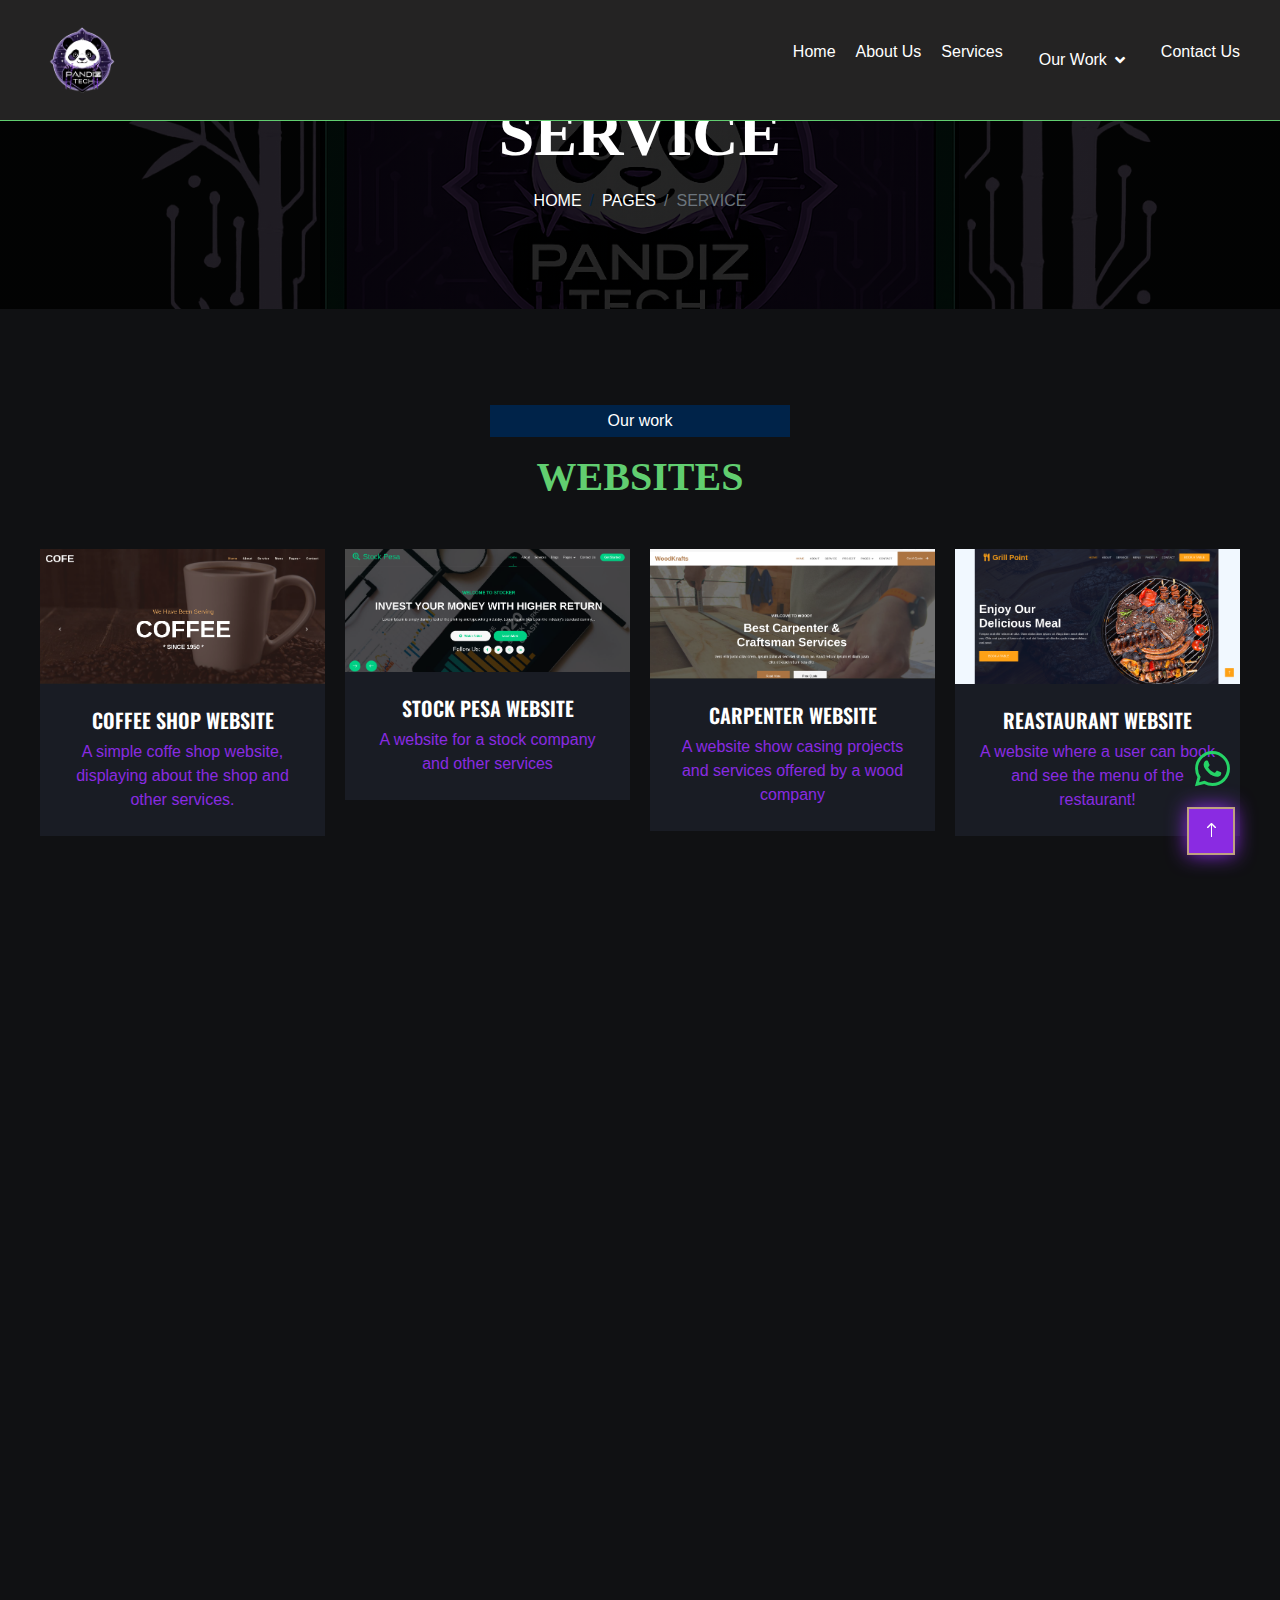
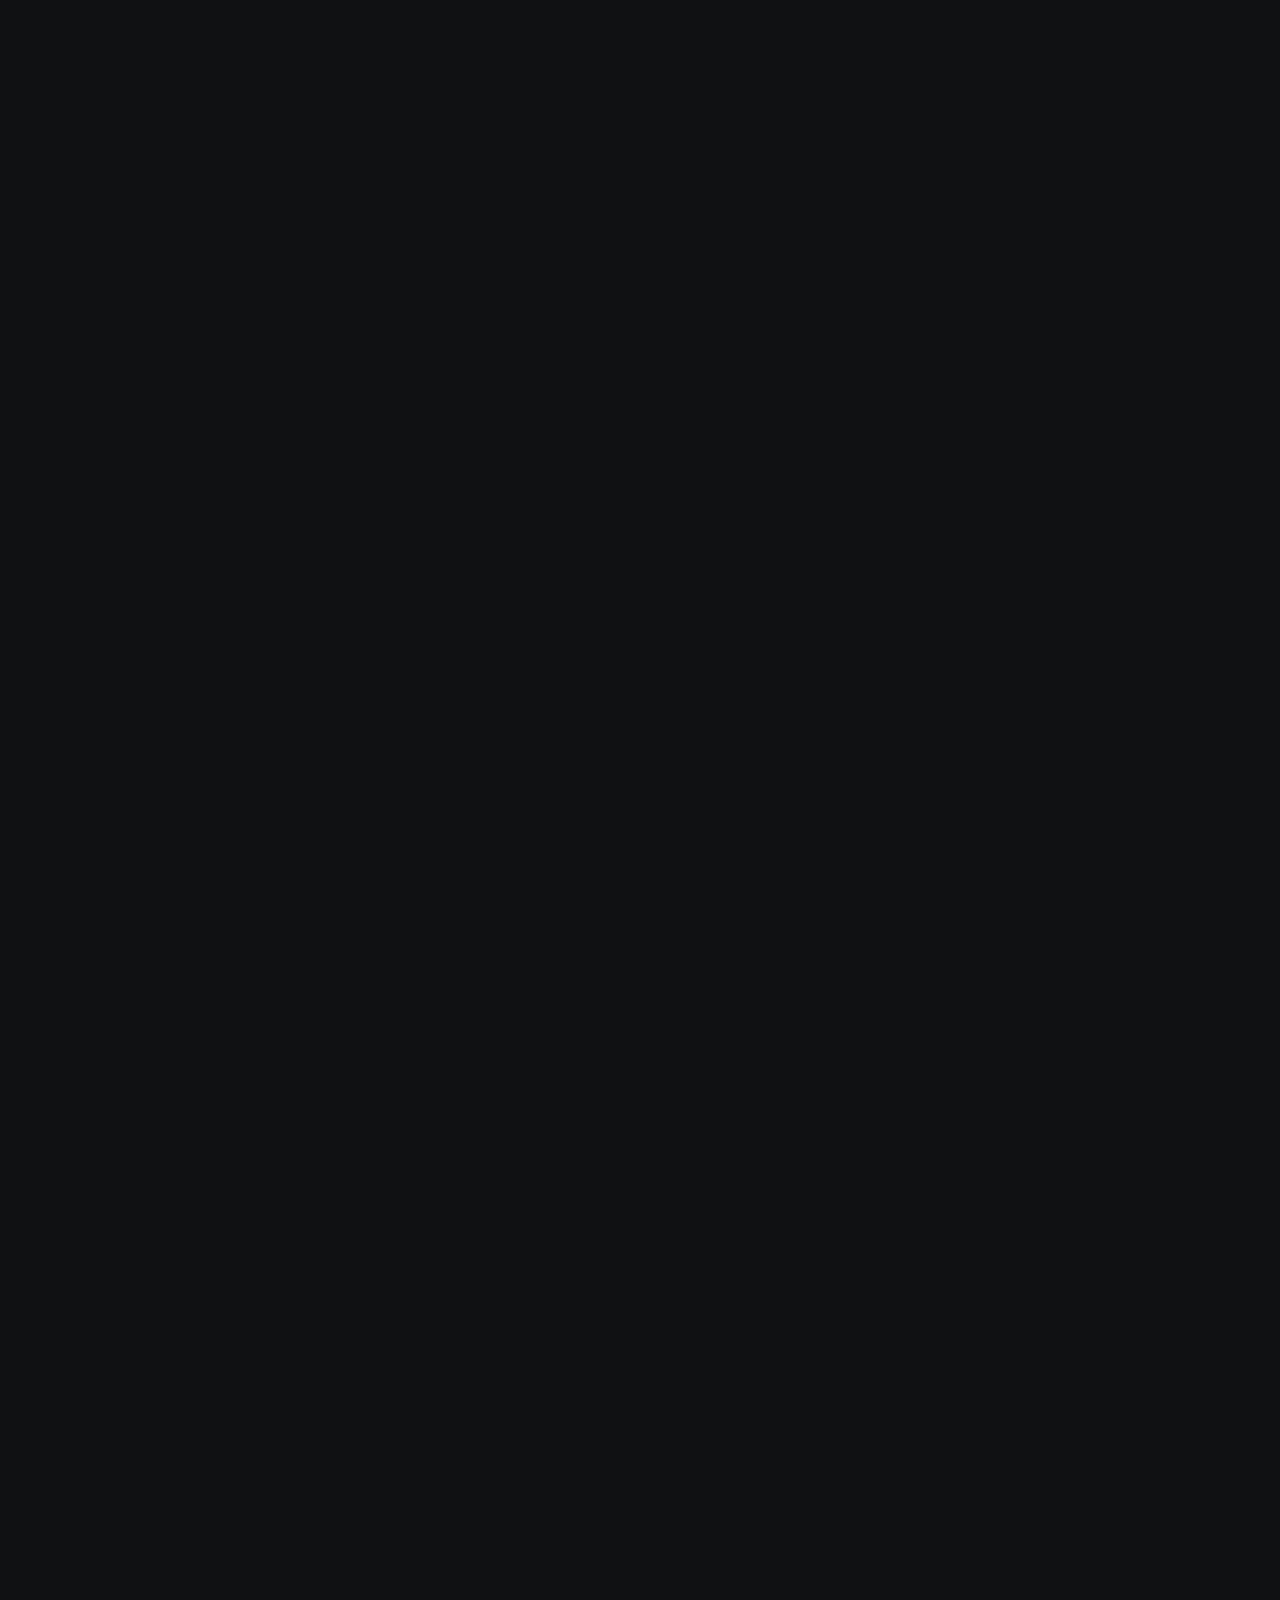
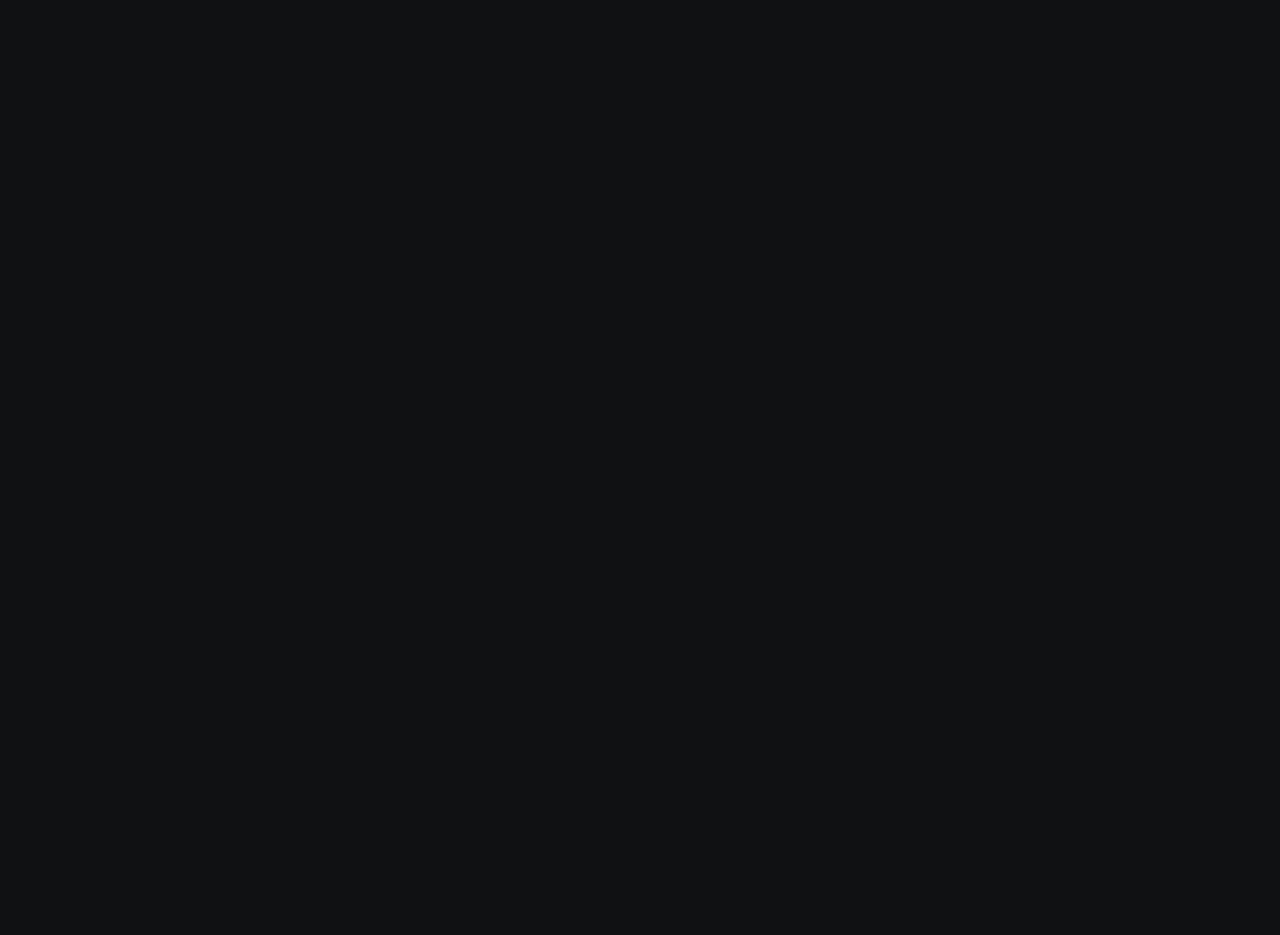
<file: service.html>
<!DOCTYPE html>
<html lang="en">

<head>
      <link rel="icon" type="image/png" sizes="32x32" href="img/favicon.png">
      <meta charset="utf-8">
    <title>Pandiz tech</title>
    <meta content="width=device-width, initial-scale=1.0" name="viewport">
    <meta content="" name="keywords">
    <meta content="" name="description">
    <!-- Favicon -->
    <link href="img/favicon.ico" rel="icon">

    <!-- Google Web Fonts -->
    <link rel="preconnect" href="https://fonts.googleapis.com">
    <link rel="preconnect" href="https://fonts.gstatic.com" crossorigin>
    <link href="https://fonts.googleapis.com/css2?family=Roboto:wght@400;500&family=Oswald:wght@600&display=swap" rel="stylesheet">

    <!-- Icon Font Stylesheet -->
    <link href="https://cdnjs.cloudflare.com/ajax/libs/font-awesome/5.10.0/css/all.min.css" rel="stylesheet">
    <link href="https://cdn.jsdelivr.net/npm/bootstrap-icons@1.4.1/font/bootstrap-icons.css" rel="stylesheet">

    <!-- Libraries Stylesheet -->
    <link href="lib/animate/animate.min.css" rel="stylesheet">
    <link href="lib/owlcarousel/assets/owl.carousel.min.css" rel="stylesheet">

    <!-- Customized Bootstrap Stylesheet -->
    <link href="css/bootstrap.min.css" rel="stylesheet">

    <!-- Template Stylesheet -->
    <link href="css/style.css" rel="stylesheet">
</head>

<body>
    <!-- Spinner Start -->
    <div id="spinner" class="show bg-dark position-fixed translate-middle w-100 vh-100 top-50 start-50 d-flex align-items-center justify-content-center">
        <div class="spinner-grow " style="width: 3rem; height: 3rem; color: blueviolet;" role="status">
            <span class="sr-only">Loading...</span>
        </div>
    </div>
    <!-- Spinner End -->


    <!-- Navbar Start -->
    <header class="navbar">
           <div class="logo">
               <div class="nav-logo">
                 <img src="img/pandizlogo.png" alt="pandiz">
            </div>
        </div>
        <nav class="nav-links">
            <a href="index.html">Home</a>
            <a href="about.html">About Us</a>
            <a href="service.html">Services</a>
             
            <div class="nav-item dropdown">
            <a href="#" class="nav-link dropdown-toggle" data-bs-toggle="dropdown">Our Work</a>
                    <div class="dropdown-menu m-0">
                          <a href="website-portfolio.html" class="dropdown-item">website-Designs</a>
                        <a href="socialmedia.html" class="dropdown-item">Social Media Management</a>
                        <a href="softwareservices.html" class="dropdown-item">Managed Software Services</a>
                        <a href="contentcreation.html" class="dropdown-item"> AI Video + Content Creation</a>
                        <a href="datamanipulation.html" class="dropdown-item">Data Manipulation</a>
                    </div>
                    
            </div>
            <a href="contact.html">Contact Us</a>
           </nav>
         <div class="hamburger" id="hamburger">
        &#9776; <!-- Hamburger icon -->
    </div>
    </header>

    <!-- Navbar End -->


    <!-- Page Header Start -->
    <div class="container-fluid page-header py-5 mb-5 wow fadeIn" data-wow-delay="0.1s">
        <div class="container text-center py-5">
            <h1 class="display-3 text-white text-uppercase mb-3 animated slideInDown">Service</h1>
            <nav aria-label="breadcrumb animated slideInDown">
                <ol class="breadcrumb justify-content-center text-uppercase mb-0">
                    <li class="breadcrumb-item"><a class="text-white" href="#">Home</a></li>
                    <li class="breadcrumb-item"><a class="text-white" href="#">Pages</a></li>
                    <li class="breadcrumb-item secondary-text active" aria-current="page">Service</li>
                </ol>
            </nav>
        </div>
    </div>
    <!-- Page Header End -->


    <!-- Service Start -->
 <div class="container-xxl py-5">
        <div class="container">
            <div class="text-center mx-auto mb-5 wow fadeInUp" data-wow-delay="0.1s" style="max-width: 600px;">
                <p class="d-inline-block secondary-headers  py-1 px-4">Our work</p>
                <h1 class="text-uppercase">Websites</h1>
            </div>
            <div class="row g-4">
            
                <div class="col-lg-3 col-md-6 wow fadeInUp" data-wow-delay="0.1s">
                    <div class="team-item">
                        <div class="team-img position-relative overflow-hidden">
                            <a href="website-portfolio.html"> <img class="img-fluid" src="img/website-img/cofe.png" alt=""></a>
                            <div class="team-social">
                                <a class="btn btn-square" href="website-portfolio.html"><i>visit</i></a>
                            </div>
                        </div>
                        <div class="bg-secondary text-center p-4">
                            <h5 class="text-uppercase">Coffee shop Website</h5>
                            <span class="secondary-text">A simple coffe shop website, displaying about the shop and other services.</span>
                        </div>
                    </div>
                  
                </div>
                <div class="col-lg-3 col-md-6 wow fadeInUp" data-wow-delay="0.3s">
                    <div class="team-item">
                        <div class="team-img position-relative overflow-hidden">
                            <a href="website-portfolio.html"> <img class="img-fluid" src="img/website-img/stockpesa.png" alt=""></a>
                            <div class="team-social">
                                <a class="btn btn-square" href="website-porfolio.html"><i>visit</i></a>

                            </div>
                        </div>
                        <div class="bg-secondary text-center p-4">
                            <h5 class="text-uppercase">Stock Pesa Website</h5>
                            <span class="secondary-text">A website for a stock company and other services </span>
                        </div>
                    </div>
                </div>
                <div class="col-lg-3 col-md-6 wow fadeInUp" data-wow-delay="0.5s">
                    <div class="team-item">
                        <div class="team-img position-relative overflow-hidden">
                            <a href="website-portfolio.html"><img class="img-fluid" src="img/website-img/woodkrafts.png" alt=""></a>
                            <div class="team-social">
                                <a class="btn btn-square" href="website-portfolio.html"><i>visit</i></a>

                           </div>
                        </div>
                        <div class="bg-secondary text-center p-4">
                            <h5 class="text-uppercase">Carpenter Website</h5>
                            <span class="secondary-text">A website show casing projects and services offered by a wood company</span>
                        </div>
                    </div>
                </div>
                <div class="col-lg-3 col-md-6 wow fadeInUp" data-wow-delay="0.7s">
                    <div class="team-item">
                        <div class="team-img position-relative overflow-hidden">
                            <a href="website-porfolio.html"><img class="img-fluid" src="img/website-img/grillpoint.png" alt=""></a>
                            <div class="team-social">
                               <a class="btn btn-square" href="website-porfolio.html"><i>visit</i></a>

                             </div>
                        </div>
                        <div class="bg-secondary text-center p-4">
                            <h5 class="text-uppercase">Reastaurant website</h5>
                            <span class="secondary-text">A website where a user can book and see the menu of the restaurant!</span>
                        </div>
                    </div>
                </div>
                    </div>
                </div>
            </div>
        </div>
    </div>
<div class="container-xxl py-5">
     



<div class="container-xxl py-5">
        <div class="container">
            <div class="text-center mx-auto mb-5 wow fadeInUp" data-wow-delay="0.1s" style="max-width: 600px;">
                <p class="d-inline-block secondary-headers  py-1 px-4"></p>
                <h1 class="text-uppercase">Social Media Management</h1>
            </div>
            <div class="row g-4">
                <div class="col-lg-3 col-md-6 wow fadeInUp" data-wow-delay="0.1s">
                    <div class="team-item">
                        <div class="team-img position-relative overflow-hidden">
                            <a href="work.html"> <img class="img-fluid" src="img/amau.png" alt=""></a>
                            <div class="team-social">
                                <a class="btn btn-square" href="projects/project1.html"><i>visit</i></a>
                            </div>
                        </div>
                        <div class="bg-secondary text-center p-4">
                            <h5 class="text-uppercase">Amau</h5>
                            <span class="secondary-text">Fashion Design</span>
                        </div>
                    </div>
                </div>
                <div class="col-lg-3 col-md-6 wow fadeInUp" data-wow-delay="0.3s">
                    <div class="team-item">
                        <div class="team-img position-relative overflow-hidden">
                            <img class="img-fluid" src="img/hymmeske/11.png" alt="">
                            <div class="team-social">
                                <a class="btn btn-square" href="projects/project2.html"><i>visit</i></a>

                            </div>
                        </div>
                        <div class="bg-secondary text-center p-4">
                            <h5 class="text-uppercase">Hymmeske</h5>
                            <span class="secondary-text">Interior Design</span>
                        </div>
                    </div>
                </div>
                <div class="col-lg-3 col-md-6 wow fadeInUp" data-wow-delay="0.5s">
                    <div class="team-item">
                        <div class="team-img position-relative overflow-hidden">
                            <img class="img-fluid" src="img/earth/earth.png" alt="">
                            <div class="team-social">
                                <a class="btn btn-square" href="projects/project3.html"><i>visit</i></a>

                           </div>
                        </div>
                        <div class="bg-secondary text-center p-4">
                            <h5 class="text-uppercase">Earth</h5>
                            <span class="secondary-text">Skin-care</span>
                        </div>
                    </div>
                </div>
                <div class="col-lg-3 col-md-6 wow fadeInUp" data-wow-delay="0.7s">
                    <div class="team-item">
                        <div class="team-img position-relative overflow-hidden">
                            <img class="img-fluid" src="img/jewel/img5.png" alt="">
                            <div class="team-social">
                               <a class="btn btn-square" href="projects/project5.html"><i>visit</i></a>

                             </div>
                        </div>
                        <div class="bg-secondary text-center p-4">
                            <h5 class="text-uppercase">Jacques</h5>
                            <span class="secondary-text">Jewellery</span>
                        </div>
                    </div>
                </div>
            </div>
        </div>
    </div>

    <div class="container-xxl py-5">
        <div class="container">
            <div class="text-center mx-auto mb-5 wow fadeInUp" data-wow-delay="0.1s" style="max-width: 600px;">
                <p class="d-inline-block secondary-headers  py-1 px-4"></p>
                <h1 class="text-uppercase">Data Manipulation</h1>
            </div>
            <div class="row g-4">
                <div class="col-lg-3 col-md-6 wow fadeInUp" data-wow-delay="0.1s">
                    <div class="team-item">
                        <div class="team-img position-relative overflow-hidden">
                            <a href="work.html"> <img class="img-fluid" src="img/amau.png" alt=""></a>
                            <div class="team-social">
                                <a class="btn btn-square" href="projects/project1.html"><i>visit</i></a>
                            </div>
                        </div>
                        <div class="bg-secondary text-center p-4">
                            <h5 class="text-uppercase">Amau</h5>
                            <span class="secondary-text">Fashion Design</span>
                        </div>
                    </div>
                </div>
                <div class="col-lg-3 col-md-6 wow fadeInUp" data-wow-delay="0.3s">
                    <div class="team-item">
                        <div class="team-img position-relative overflow-hidden">
                            <img class="img-fluid" src="img/hymmeske/11.png" alt="">
                            <div class="team-social">
                                <a class="btn btn-square" href="projects/project2.html"><i>visit</i></a>

                            </div>
                        </div>
                        <div class="bg-secondary text-center p-4">
                            <h5 class="text-uppercase">Hymmeske</h5>
                            <span class="secondary-text">Interior Design</span>
                        </div>
                    </div>
                </div>
                <div class="col-lg-3 col-md-6 wow fadeInUp" data-wow-delay="0.5s">
                    <div class="team-item">
                        <div class="team-img position-relative overflow-hidden">
                            <img class="img-fluid" src="img/earth/earth.png" alt="">
                            <div class="team-social">
                                <a class="btn btn-square" href="projects/project3.html"><i>visit</i></a>

                           </div>
                        </div>
                        <div class="bg-secondary text-center p-4">
                            <h5 class="text-uppercase">Earth</h5>
                            <span class="secondary-text">Skin-care</span>
                        </div>
                    </div>
                </div>
                <div class="col-lg-3 col-md-6 wow fadeInUp" data-wow-delay="0.7s">
                    <div class="team-item">
                        <div class="team-img position-relative overflow-hidden">
                            <img class="img-fluid" src="img/jewel/img5.png" alt="">
                            <div class="team-social">
                               <a class="btn btn-square" href="projects/project5.html"><i>visit</i></a>

                             </div>
                        </div>
                        <div class="bg-secondary text-center p-4">
                            <h5 class="text-uppercase">Jacques</h5>
                            <span class="secondary-text">Jewellery</span>
                        </div>
                    </div>
                </div>
            </div>
        </div>
    </div>
    <!-- Team End -
      <!- Service End -->

<div class="container-xxl py-5">
        <div class="container">
            <div class="text-center mx-auto mb-5 wow fadeInUp" data-wow-delay="0.1s" style="max-width: 600px;">
                <p class="d-inline-block secondary-headers  py-1 px-4"></p>
                <h1 class="text-uppercase">Ai videos and content creation</h1>
            </div>
            <div class="row g-4">
                <div class="col-lg-3 col-md-6 wow fadeInUp" data-wow-delay="0.1s">
                    <div class="team-item">
                        <div class="team-img position-relative overflow-hidden">
                            <a href="work.html"> <img class="img-fluid" src="img/amau.png" alt=""></a>
                            <div class="team-social">
                                <a class="btn btn-square" href="projects/project1.html"><i>visit</i></a>
                            </div>
                        </div>
                        <div class="bg-secondary text-center p-4">
                            <h5 class="text-uppercase">Amau</h5>
                            <span class="secondary-text">Fashion Design</span>
                        </div>
                    </div>
                </div>
                <div class="col-lg-3 col-md-6 wow fadeInUp" data-wow-delay="0.3s">
                    <div class="team-item">
                        <div class="team-img position-relative overflow-hidden">
                            <img class="img-fluid" src="img/hymmeske/11.png" alt="">
                            <div class="team-social">
                                <a class="btn btn-square" href="projects/project2.html"><i>visit</i></a>

                            </div>
                        </div>
                        <div class="bg-secondary text-center p-4">
                            <h5 class="text-uppercase">Hymmeske</h5>
                            <span class="secondary-text">Interior Design</span>
                        </div>
                    </div>
                </div>
                <div class="col-lg-3 col-md-6 wow fadeInUp" data-wow-delay="0.5s">
                    <div class="team-item">
                        <div class="team-img position-relative overflow-hidden">
                            <img class="img-fluid" src="img/earth/earth.png" alt="">
                            <div class="team-social">
                                <a class="btn btn-square" href="projects/project3.html"><i>visit</i></a>

                           </div>
                        </div>
                        <div class="bg-secondary text-center p-4">
                            <h5 class="text-uppercase">Earth</h5>
                            <span class="secondary-text">Skin-care</span>
                        </div>
                    </div>
                </div>
                <div class="col-lg-3 col-md-6 wow fadeInUp" data-wow-delay="0.7s">
                    <div class="team-item">
                        <div class="team-img position-relative overflow-hidden">
                            <img class="img-fluid" src="img/jewel/img5.png" alt="">
                            <div class="team-social">
                               <a class="btn btn-square" href="projects/project5.html"><i>visit</i></a>

                             </div>
                        </div>
                        <div class="bg-secondary text-center p-4">
                            <h5 class="text-uppercase">Jacques</h5>
                            <span class="secondary-text">Jewellery</span>
                        </div>
                    </div>
                </div>
            </div>
        </div>
    </div>

    <div class="container-xxl py-5">
        <div class="container">
            <div class="text-center mx-auto mb-5 wow fadeInUp" data-wow-delay="0.1s" style="max-width: 600px;">
                <p class="d-inline-block secondary-headers  py-1 px-4"></p>
                <h1 class="text-uppercase">Software services Management</h1>
            </div>
            <div class="row g-4">
                <div class="col-lg-3 col-md-6 wow fadeInUp" data-wow-delay="0.1s">
                    <div class="team-item">
                        <div class="team-img position-relative overflow-hidden">
                            <a href="work.html"> <img class="img-fluid" src="img/amau.png" alt=""></a>
                            <div class="team-social">
                                <a class="btn btn-square" href="projects/project1.html"><i>visit</i></a>
                            </div>
                        </div>
                        <div class="bg-secondary text-center p-4">
                            <h5 class="text-uppercase">Amau</h5>
                            <span class="secondary-text">Fashion Design</span>
                        </div>
                    </div>
                </div>
                <div class="col-lg-3 col-md-6 wow fadeInUp" data-wow-delay="0.3s">
                    <div class="team-item">
                        <div class="team-img position-relative overflow-hidden">
                            <img class="img-fluid" src="img/hymmeske/11.png" alt="">
                            <div class="team-social">
                                <a class="btn btn-square" href="projects/project2.html"><i>visit</i></a>

                            </div>
                        </div>
                        <div class="bg-secondary text-center p-4">
                            <h5 class="text-uppercase">Hymmeske</h5>
                            <span class="secondary-text">Interior Design</span>
                        </div>
                    </div>
                </div>
                <div class="col-lg-3 col-md-6 wow fadeInUp" data-wow-delay="0.5s">
                    <div class="team-item">
                        <div class="team-img position-relative overflow-hidden">
                            <img class="img-fluid" src="img/earth/earth.png" alt="">
                            <div class="team-social">
                                <a class="btn btn-square" href="projects/project3.html"><i>visit</i></a>

                           </div>
                        </div>
                        <div class="bg-secondary text-center p-4">
                            <h5 class="text-uppercase">Earth</h5>
                            <span class="secondary-text">Skin-care</span>
                        </div>
                    </div>
                </div>
                <div class="col-lg-3 col-md-6 wow fadeInUp" data-wow-delay="0.7s">
                    <div class="team-item">
                        <div class="team-img position-relative overflow-hidden">
                            <img class="img-fluid" src="img/jewel/img5.png" alt="">
                            <div class="team-social">
                               <a class="btn btn-square" href="projects/project5.html"><i>visit</i></a>

                             </div>
                        </div>
                        <div class="bg-secondary text-center p-4">
                            <h5 class="text-uppercase">Jacques</h5>
                            <span class="secondary-text">Jewellery</span>
                        </div>
                    </div>
                </div>
            </div>
        </div>
    </div>
 <a href="https://wa.me/phone number?text=Hello%20I%20would%20like%20to%20inquire%20about%20your%20services!" 
     class="whatsapp-icon" 
     target="_blank" 
     title="Chat with us on WhatsApp"
    style="
       position: fixed; 
       bottom: 100px; 
       right: 50px; 
       font-size: 40px; 
       color: #25D366; 
       text-decoration: none;">
    <i class="fab fa-whatsapp" style="font-size: 40px; color: #25D366;"></i>
  </a>


    <!-- Footer Start -->

 <div class="container-fluid bg-secondary text-light footer mt-5 pt-5 wow fadeIn" data-wow-delay="0.1s">
        <div class="container py-5">
            <div class="row g-5">
                <div class="col-lg-4 col-md-6">
                    <h4 class="text-uppercase mb-4">Get In Touch</h4>
                    <div class="d-flex align-items-center mb-2">
                        <div class="btn-square bg-dark flex-shrink-0 me-3">
                            <span class="fa fa-map-marker-alt secondary-text"></span>
                        </div>
                        <span>Nairobi,Kenya</span>
                    </div>
                    <div class="d-flex align-items-center mb-2">
                        <div class="btn-square bg-dark flex-shrink-0 me-3">
                            <span class="fa fa-phone-alt secondary-text"></span>
                        </div>
                        <span>+254 12345678</span>
                    </div>
                    <div class="d-flex align-items-center">
                        <div class="btn-square bg-dark flex-shrink-0 me-3">
                            <span class="fa fa-envelope-open secondary-text"></span>
                        </div>
                        <span>panzi@panzi.tech</span>
                    </div>
                </div>
                <div class="col-lg-4 col-md-6">
                    <h4 class="text-uppercase mb-4">Quick Links</h4>
                    <a class="btn btn-link" href="about.html">About Us</a>
                    <a class="btn btn-link" href="contact.html">Contact Us</a>
                    <a class="btn btn-link" href="service.html">Our Services</a>
                    <a class="btn btn-link" href="">Terms & Condition</a>
                    <a class="btn btn-link" href="contact. html">Support</a>
                </div>
                <div class="col-lg-4 col-md-6">
    <h4 class="text-uppercase mb-4">Newsletter</h4>
    <div class="position-relative mb-4">
        <input class="form-control border-0 w-100 py-3 ps-4 pe-5" type="email" id="email-input" placeholder="Your email" required>
        <button type="button" id="signup-button" class="btn py-2 position-absolute top-0 end-0 mt-2 me-2" style="color: black;">SignUp</button>
    </div>
    <div id="response-message" style="color: green; display: none;">Your subscription request has been sent. Thank you!</div>

    <div class="d-flex pt-1 m-n1">
        <a class="btn btn-lg-square btn-dark m-1 secondary-text" href=""><i class="fab fa-twitter"></i></a>
        <a class="btn btn-lg-square btn-dark m-1 secondary-text" href=""><i class="fab fa-facebook-f"></i></a>
        <a class="btn btn-lg-square btn-dark m-1 secondary-text" href=""><i class="fab fa-youtube"></i></a>
        <a class="btn btn-lg-square btn-dark m-1 secondary-text" href=""><i class="fab fa-linkedin-in"></i></a>
    </div>
</div>
      </div>
        </div>
        <div class="container">
            <div class="copyright">
                <div class="row">
                    <div class="col-md-6 text-center text-md-start mb-3 mb-md-0">
                        &copy; <a class="border-bottom" href="#">panzi</a>, All Right Reserved.
                    </div>
                    <div class="col-md-6 text-center text-md-end">
  
                        Designed By <a class="border-bottom" href="">royalty024</a>
                    </div>
                </div>
            </div>
        </div>
    </div>
    <!-- Footer End -->


    <!-- Back to Top -->
    <a href="#" class=" btn-primary btn-lg-square back-to-top" style="background-color: blueviolet;box-shadow: 0 0 20px blueviolet;"><i class="bi bi-arrow-up"></i></a>


    <!-- Footer End -->


    <!-- Back to Top -->
    <a href="#" class="btn btn-primary btn-lg-square back-to-top"><i class="bi bi-arrow-up"></i></a>


    <!-- JavaScript Libraries -->
    <script src="https://code.jquery.com/jquery-3.4.1.min.js"></script>
    <script src="https://cdn.jsdelivr.net/npm/bootstrap@5.0.0/dist/js/bootstrap.bundle.min.js"></script>
    <script src="lib/wow/wow.min.js"></script>
    <script src="lib/easing/easing.min.js"></script>
    <script src="lib/waypoints/waypoints.min.js"></script>
    <script src="lib/owlcarousel/owl.carousel.min.js"></script>

    <!-- Template Javascript -->
    <script src="js/main.js"></script>
</body>

</html>
</file>
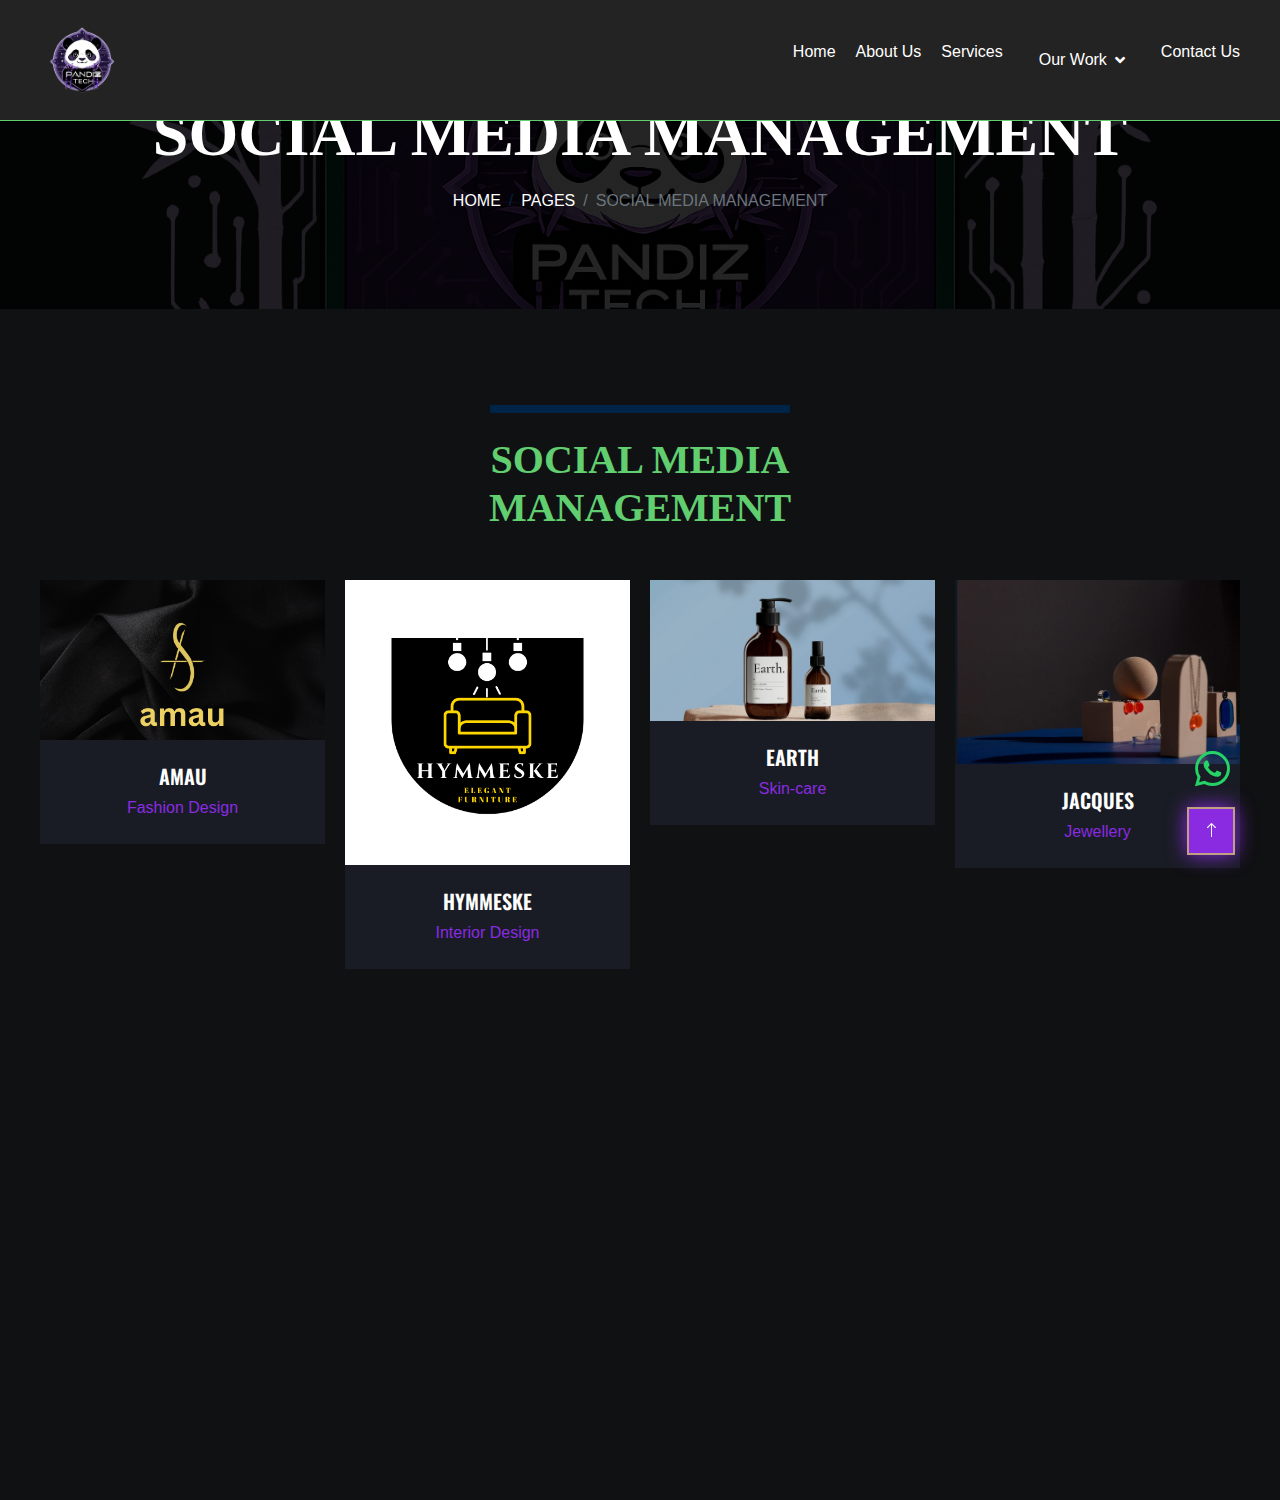
<file: socialmedia.html>
<!DOCTYPE html>
<html lang="en">

<head>
      <link rel="icon" type="image/png" sizes="32x32" href="img/favicon.png">
      <meta charset="utf-8">
    <title>Pandiz tech</title>
    <meta content="width=device-width, initial-scale=1.0" name="viewport">
    <meta content="" name="keywords">
    <meta content="" name="description">
    <!-- Favicon -->
    <link href="img/favicon.ico" rel="icon">

    <!-- Google Web Fonts -->
    <link rel="preconnect" href="https://fonts.googleapis.com">
    <link rel="preconnect" href="https://fonts.gstatic.com" crossorigin>
    <link href="https://fonts.googleapis.com/css2?family=Roboto:wght@400;500&family=Oswald:wght@600&display=swap" rel="stylesheet">

    <!-- Icon Font Stylesheet -->
    <link href="https://cdnjs.cloudflare.com/ajax/libs/font-awesome/5.10.0/css/all.min.css" rel="stylesheet">
    <link href="https://cdn.jsdelivr.net/npm/bootstrap-icons@1.4.1/font/bootstrap-icons.css" rel="stylesheet">

    <!-- Libraries Stylesheet -->
    <link href="lib/animate/animate.min.css" rel="stylesheet">
    <link href="lib/owlcarousel/assets/owl.carousel.min.css" rel="stylesheet">

    <!-- Customized Bootstrap Stylesheet -->
    <link href="css/bootstrap.min.css" rel="stylesheet">

    <!-- Template Stylesheet -->
    <link href="css/style.css" rel="stylesheet">
</head>

<body>
    <!-- Spinner Start -->
    <div id="spinner" class="show bg-dark position-fixed translate-middle w-100 vh-100 top-50 start-50 d-flex align-items-center justify-content-center">
        <div class="spinner-grow " style="width: 3rem; height: 3rem; color: blueviolet;" role="status">
        </div>
    </div>
    <!-- Spinner End -->


    <!-- Navbar Start -->
    <header class="navbar">
          <div class="logo">
               <div class="nav-logo">
                 <img src="img/pandizlogo.png" alt="pandiz">
            </div>
        </div>
        <nav class="nav-links">
            <a href="index.html">Home</a>
            <a href="about.html">About Us</a>
            <a href="service.html">Services</a>
             
            <div class="nav-item dropdown">
             <a href="#" class="nav-link dropdown-toggle" data-bs-toggle="dropdown">Our Work</a>
                    <div class="dropdown-menu m-0">
                          <a href="website-portfolio.html" class="dropdown-item">website-Designs</a>
                        <a href="socialmedia.html" class="dropdown-item">Social Media Management</a>
                        <a href="softwareservices.html" class="dropdown-item">Managed Software Services</a>
                        <a href="contentcreation.html" class="dropdown-item"> AI Video + Content Creation</a>
                        <a href="datamanipulation.html" class="dropdown-item">Data Manipulation</a>
                    </div>
                    
            </div>
            <a href="contact.html">Contact Us</a>
           </nav>
         <div class="hamburger" id="hamburger">
        &#9776; <!-- Hamburger icon -->
    </div>
    </header>

   <!-- Navbar End -->


    <!-- Page Header Start -->
    <div class="container-fluid page-header py-5 mb-5 wow fadeIn" data-wow-delay="0.1s">
        <div class="container text-center py-5">
            <h1 class="display-3 text-white text-uppercase mb-3 animated slideInDown">Social Media Management</h1>
            <nav aria-label="breadcrumb animated slideInDown">
                <ol class="breadcrumb justify-content-center text-uppercase mb-0">
                    <li class="breadcrumb-item"><a class="text-white" href="#">Home</a></li>
                    <li class="breadcrumb-item"><a class="text-white" href="#">Pages</a></li>
                    <li class="breadcrumb-item secondary-text active" aria-current="page">Social Media Management</li>
                </ol>
            </nav>
        </div>
    </div>
    <!-- Page Header End -->


<div class="container-xxl py-5">
        <div class="container">
            <div class="text-center mx-auto mb-5 wow fadeInUp" data-wow-delay="0.1s" style="max-width: 600px;">
                <p class="d-inline-block secondary-headers  py-1 px-4"></p>
                <h1 class="text-uppercase">Social Media Management</h1>
            </div>
            <div class="row g-4">
                <div class="col-lg-3 col-md-6 wow fadeInUp" data-wow-delay="0.1s">
                    <div class="team-item">
                        <div class="team-img position-relative overflow-hidden">
                            <a href="work.html"> <img class="img-fluid" src="img/amau.png" alt=""></a>
                            <div class="team-social">
                                <a class="btn btn-square" href="projects/project1.html"><i>visit</i></a>
                            </div>
                        </div>
                        <div class="bg-secondary text-center p-4">
                            <h5 class="text-uppercase">Amau</h5>
                            <span class="secondary-text">Fashion Design</span>
                        </div>
                    </div>
                </div>
                <div class="col-lg-3 col-md-6 wow fadeInUp" data-wow-delay="0.3s">
                    <div class="team-item">
                        <div class="team-img position-relative overflow-hidden">
                            <img class="img-fluid" src="img/hymmeske/11.png" alt="">
                            <div class="team-social">
                                <a class="btn btn-square" href="projects/project2.html"><i>visit</i></a>

                            </div>
                        </div>
                        <div class="bg-secondary text-center p-4">
                            <h5 class="text-uppercase">Hymmeske</h5>
                            <span class="secondary-text">Interior Design</span>
                        </div>
                    </div>
                </div>
                <div class="col-lg-3 col-md-6 wow fadeInUp" data-wow-delay="0.5s">
                    <div class="team-item">
                        <div class="team-img position-relative overflow-hidden">
                            <img class="img-fluid" src="img/earth/earth.png" alt="">
                            <div class="team-social">
                                <a class="btn btn-square" href="projects/project3.html"><i>visit</i></a>

                           </div>
                        </div>
                        <div class="bg-secondary text-center p-4">
                            <h5 class="text-uppercase">Earth</h5>
                            <span class="secondary-text">Skin-care</span>
                        </div>
                    </div>
                </div>
                <div class="col-lg-3 col-md-6 wow fadeInUp" data-wow-delay="0.7s">
                    <div class="team-item">
                        <div class="team-img position-relative overflow-hidden">
                            <img class="img-fluid" src="img/jewel/img5.png" alt="">
                            <div class="team-social">
                               <a class="btn btn-square" href="projects/project5.html"><i>visit</i></a>

                             </div>
                        </div>
                        <div class="bg-secondary text-center p-4">
                            <h5 class="text-uppercase">Jacques</h5>
                            <span class="secondary-text">Jewellery</span>
                        </div>
                    </div>
                </div>
            </div>
        </div>
    </div>
   

 <a href="https://wa.me/phone number?text=Hello%20I%20would%20like%20to%20inquire%20about%20your%20services!" 
     class="whatsapp-icon" 
     target="_blank" 
     title="Chat with us on WhatsApp"
    style="
       position: fixed; 
       bottom: 100px; 
       right: 50px; 
       font-size: 40px; 
       color: #25D366; 
       text-decoration: none;">
    <i class="fab fa-whatsapp" style="font-size: 40px; color: #25D366;"></i>
  </a>

    <!-- Footer Start -->
 <div class="container-fluid bg-secondary text-light footer mt-5 pt-5 wow fadeIn" data-wow-delay="0.1s">
        <div class="container py-5">
            <div class="row g-5">
                <div class="col-lg-4 col-md-6">
                    <h4 class="text-uppercase mb-4">Get In Touch</h4>
                    <div class="d-flex align-items-center mb-2">
                        <div class="btn-square bg-dark flex-shrink-0 me-3">
                            <span class="fa fa-map-marker-alt secondary-text"></span>
                        </div>
                        <span>Nairobi,Kenya</span>
                    </div>
                    <div class="d-flex align-items-center mb-2">
                        <div class="btn-square bg-dark flex-shrink-0 me-3">
                            <span class="fa fa-phone-alt secondary-text"></span>
                        </div>
                        <span>+254 12345678</span>
                    </div>
                    <div class="d-flex align-items-center">
                        <div class="btn-square bg-dark flex-shrink-0 me-3">
                            <span class="fa fa-envelope-open secondary-text"></span>
                        </div>
                        <span>panzi@panzi.tech</span>
                    </div>
                </div>
                <div class="col-lg-4 col-md-6">
                    <h4 class="text-uppercase mb-4">Quick Links</h4>
                    <a class="btn btn-link" href="about.html">About Us</a>
                    <a class="btn btn-link" href="contact.html">Contact Us</a>
                    <a class="btn btn-link" href="service.html">Our Services</a>
                    <a class="btn btn-link" href="">Terms & Condition</a>
                    <a class="btn btn-link" href="contact. html">Support</a>
                </div>
                <div class="col-lg-4 col-md-6">
    <h4 class="text-uppercase mb-4">Newsletter</h4>
    <div class="position-relative mb-4">
        <input class="form-control border-0 w-100 py-3 ps-4 pe-5" type="email" id="email-input" placeholder="Your email" required>
        <button type="button" id="signup-button" class="btn py-2 position-absolute top-0 end-0 mt-2 me-2" style="color: black;">SignUp</button>
    </div>
    <div id="response-message" style="color: green; display: none;">Your subscription request has been sent. Thank you!</div>

    <div class="d-flex pt-1 m-n1">
        <a class="btn btn-lg-square btn-dark m-1 secondary-text" href=""><i class="fab fa-twitter"></i></a>
        <a class="btn btn-lg-square btn-dark m-1 secondary-text" href=""><i class="fab fa-facebook-f"></i></a>
        <a class="btn btn-lg-square btn-dark m-1 secondary-text" href=""><i class="fab fa-youtube"></i></a>
        <a class="btn btn-lg-square btn-dark m-1 secondary-text" href=""><i class="fab fa-linkedin-in"></i></a>
    </div>
</div>
      </div>
        </div>
        <div class="container">
            <div class="copyright">
                <div class="row">
                    <div class="col-md-6 text-center text-md-start mb-3 mb-md-0">
                        &copy; <a class="border-bottom" href="#">panzi</a>, All Right Reserved.
                    </div>
                    <div class="col-md-6 text-center text-md-end">
  
                        Designed By <a class="border-bottom" href="">royalty024</a>
                    </div>
                </div>
            </div>
        </div>
    </div>
    <!-- Footer End -->


    <!-- Back to Top -->
<a href="#" class=" btn-primary btn-lg-square back-to-top" style="background-color: blueviolet;box-shadow: 0 0 20px blueviolet;"><i class="bi bi-arrow-up"></i></a>



    <!-- JavaScript Libraries -->
    <script src="https://code.jquery.com/jquery-3.4.1.min.js"></script>
    <script src="https://cdn.jsdelivr.net/npm/bootstrap@5.0.0/dist/js/bootstrap.bundle.min.js"></script>
    <script src="lib/wow/wow.min.js"></script>
    <script src="lib/easing/easing.min.js"></script>
    <script src="lib/waypoints/waypoints.min.js"></script>
    <script src="lib/owlcarousel/owl.carousel.min.js"></script>

    <!-- Template Javascript -->
    <script src="js/main.js"></script>
</body>

</html>
</file>
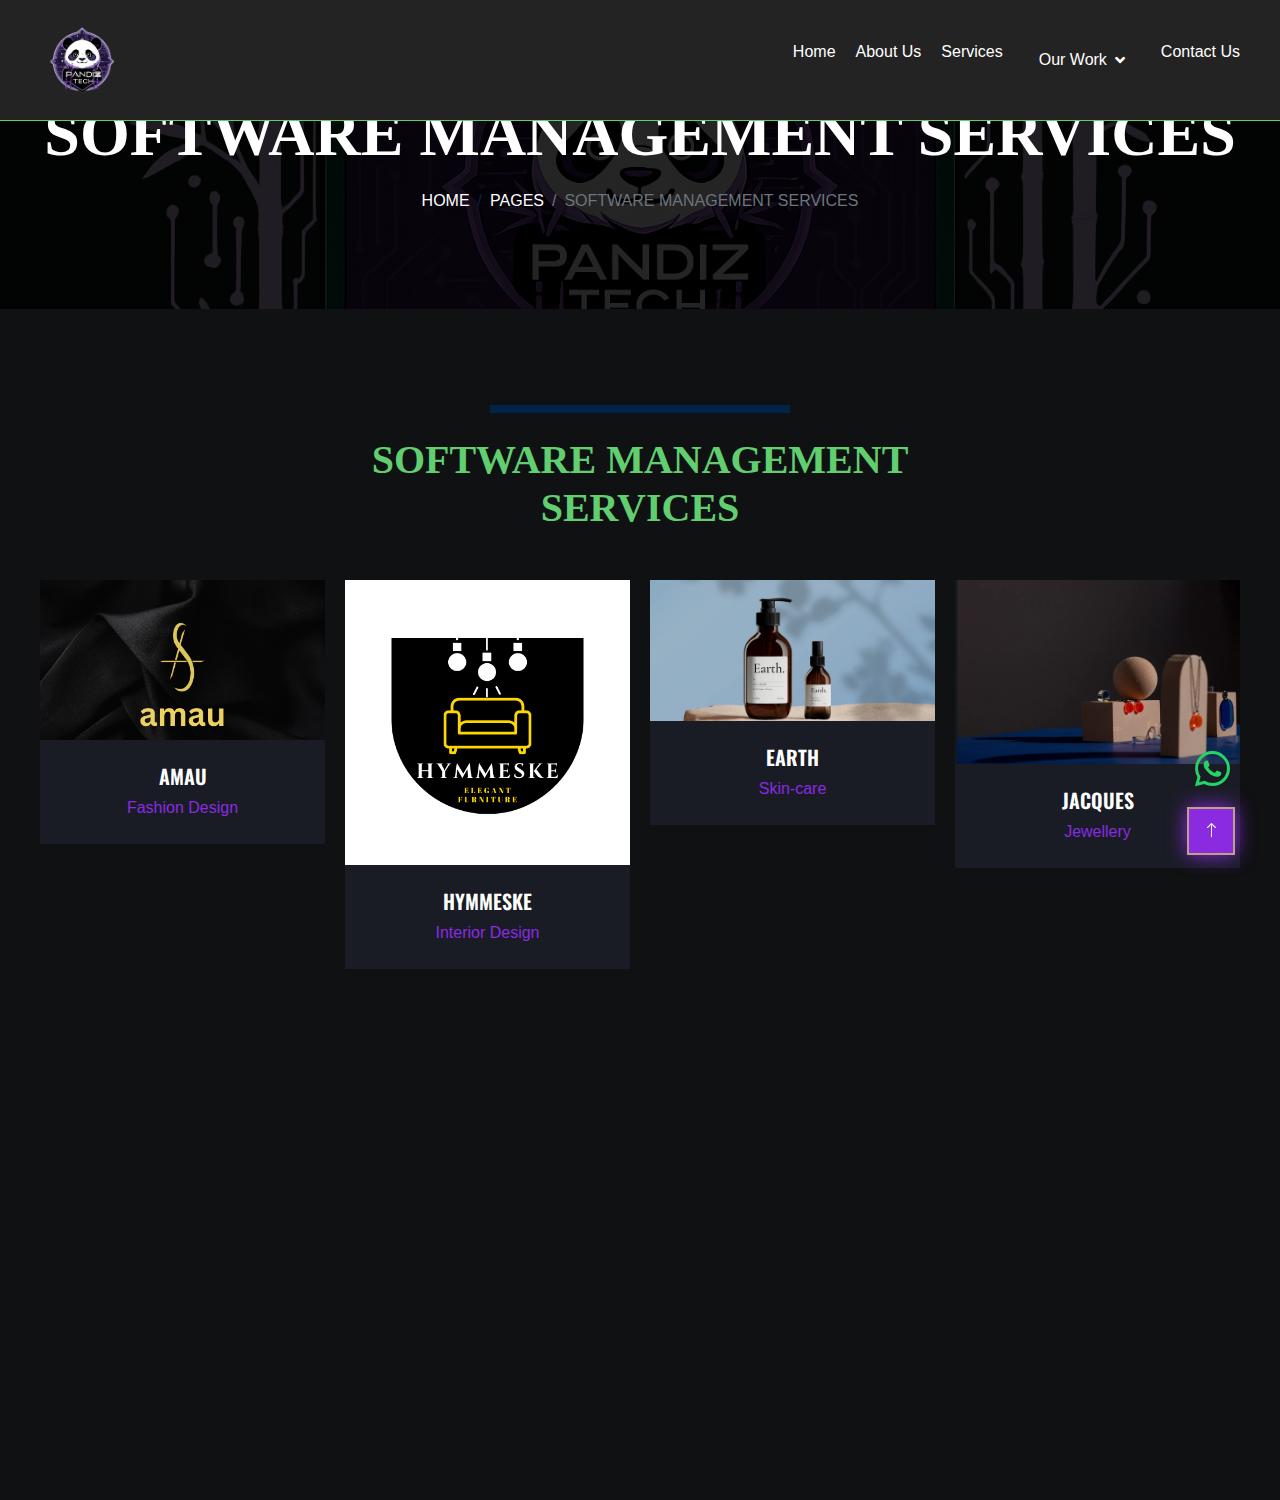
<file: softwareservices.html>
<!DOCTYPE html>
<html lang="en">

<head>
      <link rel="icon" type="image/png" sizes="32x32" href="img/favicon.png">
      <meta charset="utf-8">
    <title>Pandiz tech</title>
    <meta content="width=device-width, initial-scale=1.0" name="viewport">
    <meta content="" name="keywords">
    <meta content="" name="description">

    <!-- Favicon -->
    <link href="img/favicon.ico" rel="icon">

    <!-- Google Web Fonts -->
    <link rel="preconnect" href="https://fonts.googleapis.com">
    <link rel="preconnect" href="https://fonts.gstatic.com" crossorigin>
    <link href="https://fonts.googleapis.com/css2?family=Roboto:wght@400;500&family=Oswald:wght@600&display=swap" rel="stylesheet">

    <!-- Icon Font Stylesheet -->
    <link href="https://cdnjs.cloudflare.com/ajax/libs/font-awesome/5.10.0/css/all.min.css" rel="stylesheet">
    <link href="https://cdn.jsdelivr.net/npm/bootstrap-icons@1.4.1/font/bootstrap-icons.css" rel="stylesheet">

    <!-- Libraries Stylesheet -->
    <link href="lib/animate/animate.min.css" rel="stylesheet">
    <link href="lib/owlcarousel/assets/owl.carousel.min.css" rel="stylesheet">

    <!-- Customized Bootstrap Stylesheet -->
    <link href="css/bootstrap.min.css" rel="stylesheet">

    <!-- Template Stylesheet -->
    <link href="css/style.css" rel="stylesheet">
</head>

<body>
    <!-- Spinner Start -->
    <div id="spinner" class="show bg-dark position-fixed translate-middle w-100 vh-100 top-50 start-50 d-flex align-items-center justify-content-center">
        <div class="spinner-grow " style="width: 3rem; height: 3rem; color: blueviolet;" role="status">
        </div>
    </div>
    <!-- Spinner End -->


    <!-- Navbar Start -->
    <header class="navbar">
           <div class="logo">
               <div class="nav-logo">
                 <img src="img/pandizlogo.png" alt="pandiz">
            </div>
        </div>
        <nav class="nav-links">
            <a href="index.html">Home</a>
            <a href="about.html">About Us</a>
            <a href="service.html">Services</a>
             
            <div class="nav-item dropdown">
            <a href="#" class="nav-link dropdown-toggle" data-bs-toggle="dropdown">Our Work</a>
                    <div class="dropdown-menu m-0">
                          <a href="website-portfolio.html" class="dropdown-item">website-Designs</a>
                        <a href="socialmedia.html" class="dropdown-item">Social Media Management</a>
                        <a href="softwareservices.html" class="dropdown-item">Managed Software Services</a>
                        <a href="contentcreation.html" class="dropdown-item"> AI Video + Content Creation</a>
                        <a href="datamanipulation.html" class="dropdown-item">Data Manipulation</a>
                    </div>
                    
            </div>
            <a href="contact.html">Contact Us</a>
           </nav>
         <div class="hamburger" id="hamburger">
        &#9776; <!-- Hamburger icon -->
    </div>
    </header>

   <!-- Navbar End -->


    <!-- Page Header Start -->
    <div class="container-fluid page-header py-5 mb-5 wow fadeIn" data-wow-delay="0.1s">
        <div class="container text-center py-5">
            <h1 class="display-3 text-white text-uppercase mb-3 animated slideInDown">Software Management Services</h1>
            <nav aria-label="breadcrumb animated slideInDown">
                <ol class="breadcrumb justify-content-center text-uppercase mb-0">
                    <li class="breadcrumb-item"><a class="text-white" href="#">Home</a></li>
                    <li class="breadcrumb-item"><a class="text-white" href="#">Pages</a></li>
                    <li class="breadcrumb-item secondary-text active" aria-current="page">Software Management Services</li>
                </ol>
            </nav>
        </div>
    </div>
    <!-- Page Header End -->


<div class="container-xxl py-5">
        <div class="container">
            <div class="text-center mx-auto mb-5 wow fadeInUp" data-wow-delay="0.1s" style="max-width: 600px;">
                <p class="d-inline-block secondary-headers  py-1 px-4"></p>
                <h1 class="text-uppercase">Software Management Services</h1>
            </div>
            <div class="row g-4">
                <div class="col-lg-3 col-md-6 wow fadeInUp" data-wow-delay="0.1s">
                    <div class="team-item">
                        <div class="team-img position-relative overflow-hidden">
                            <a href="work.html"> <img class="img-fluid" src="img/amau.png" alt=""></a>
                            <div class="team-social">
                                <a class="btn btn-square" href="projects/project1.html"><i>visit</i></a>
                            </div>
                        </div>
                        <div class="bg-secondary text-center p-4">
                            <h5 class="text-uppercase">Amau</h5>
                            <span class="secondary-text">Fashion Design</span>
                        </div>
                    </div>
                </div>
                <div class="col-lg-3 col-md-6 wow fadeInUp" data-wow-delay="0.3s">
                    <div class="team-item">
                        <div class="team-img position-relative overflow-hidden">
                            <img class="img-fluid" src="img/hymmeske/11.png" alt="">
                            <div class="team-social">
                                <a class="btn btn-square" href="projects/project2.html"><i>visit</i></a>

                            </div>
                        </div>
                        <div class="bg-secondary text-center p-4">
                            <h5 class="text-uppercase">Hymmeske</h5>
                            <span class="secondary-text">Interior Design</span>
                        </div>
                    </div>
                </div>
                <div class="col-lg-3 col-md-6 wow fadeInUp" data-wow-delay="0.5s">
                    <div class="team-item">
                        <div class="team-img position-relative overflow-hidden">
                            <img class="img-fluid" src="img/earth/earth.png" alt="">
                            <div class="team-social">
                                <a class="btn btn-square" href="projects/project3.html"><i>visit</i></a>

                           </div>
                        </div>
                        <div class="bg-secondary text-center p-4">
                            <h5 class="text-uppercase">Earth</h5>
                            <span class="secondary-text">Skin-care</span>
                        </div>
                    </div>
                </div>
                <div class="col-lg-3 col-md-6 wow fadeInUp" data-wow-delay="0.7s">
                    <div class="team-item">
                        <div class="team-img position-relative overflow-hidden">
                            <img class="img-fluid" src="img/jewel/img5.png" alt="">
                            <div class="team-social">
                               <a class="btn btn-square" href="projects/project5.html"><i>visit</i></a>

                             </div>
                        </div>
                        <div class="bg-secondary text-center p-4">
                            <h5 class="text-uppercase">Jacques</h5>
                            <span class="secondary-text">Jewellery</span>
                        </div>
                    </div>
                </div>
            </div>
        </div>
    </div>
   

 <a href="https://wa.me/phone number?text=Hello%20I%20would%20like%20to%20inquire%20about%20your%20services!" 
     class="whatsapp-icon" 
     target="_blank" 
     title="Chat with us on WhatsApp"
    style="
       position: fixed; 
       bottom: 100px; 
       right: 50px; 
       font-size: 40px; 
       color: #25D366; 
       text-decoration: none;">
    <i class="fab fa-whatsapp" style="font-size: 40px; color: #25D366;"></i>
  </a>

    <!-- Footer Start -->
 <div class="container-fluid bg-secondary text-light footer mt-5 pt-5 wow fadeIn" data-wow-delay="0.1s">
        <div class="container py-5">
            <div class="row g-5">
                <div class="col-lg-4 col-md-6">
                    <h4 class="text-uppercase mb-4">Get In Touch</h4>
                    <div class="d-flex align-items-center mb-2">
                        <div class="btn-square bg-dark flex-shrink-0 me-3">
                            <span class="fa fa-map-marker-alt secondary-text"></span>
                        </div>
                        <span>Nairobi,Kenya</span>
                    </div>
                    <div class="d-flex align-items-center mb-2">
                        <div class="btn-square bg-dark flex-shrink-0 me-3">
                            <span class="fa fa-phone-alt secondary-text"></span>
                        </div>
                        <span>+254 12345678</span>
                    </div>
                    <div class="d-flex align-items-center">
                        <div class="btn-square bg-dark flex-shrink-0 me-3">
                            <span class="fa fa-envelope-open secondary-text"></span>
                        </div>
                        <span>panzi@panzi.tech</span>
                    </div>
                </div>
                <div class="col-lg-4 col-md-6">
                    <h4 class="text-uppercase mb-4">Quick Links</h4>
                    <a class="btn btn-link" href="about.html">About Us</a>
                    <a class="btn btn-link" href="contact.html">Contact Us</a>
                    <a class="btn btn-link" href="service.html">Our Services</a>
                    <a class="btn btn-link" href="">Terms & Condition</a>
                    <a class="btn btn-link" href="contact. html">Support</a>
                </div>
                <div class="col-lg-4 col-md-6">
    <h4 class="text-uppercase mb-4">Newsletter</h4>
    <div class="position-relative mb-4">
        <input class="form-control border-0 w-100 py-3 ps-4 pe-5" type="email" id="email-input" placeholder="Your email" required>
        <button type="button" id="signup-button" class="btn py-2 position-absolute top-0 end-0 mt-2 me-2" style="color: black;">SignUp</button>
    </div>
    <div id="response-message" style="color: green; display: none;">Your subscription request has been sent. Thank you!</div>

    <div class="d-flex pt-1 m-n1">
        <a class="btn btn-lg-square btn-dark m-1 secondary-text" href=""><i class="fab fa-twitter"></i></a>
        <a class="btn btn-lg-square btn-dark m-1 secondary-text" href=""><i class="fab fa-facebook-f"></i></a>
        <a class="btn btn-lg-square btn-dark m-1 secondary-text" href=""><i class="fab fa-youtube"></i></a>
        <a class="btn btn-lg-square btn-dark m-1 secondary-text" href=""><i class="fab fa-linkedin-in"></i></a>
    </div>
</div>
      </div>
        </div>
        <div class="container">
            <div class="copyright">
                <div class="row">
                    <div class="col-md-6 text-center text-md-start mb-3 mb-md-0">
                        &copy; <a class="border-bottom" href="#">panzi</a>, All Right Reserved.
                    </div>
                    <div class="col-md-6 text-center text-md-end">
  
                        Designed By <a class="border-bottom" href="">royalty024</a>
                    </div>
                </div>
            </div>
        </div>
    </div>
    <!-- Footer End -->


    <!-- Back to Top -->
<a href="#" class=" btn-primary btn-lg-square back-to-top" style="background-color: blueviolet;box-shadow: 0 0 20px blueviolet;"><i class="bi bi-arrow-up"></i></a>



    <!-- JavaScript Libraries -->
    <script src="https://code.jquery.com/jquery-3.4.1.min.js"></script>
    <script src="https://cdn.jsdelivr.net/npm/bootstrap@5.0.0/dist/js/bootstrap.bundle.min.js"></script>
    <script src="lib/wow/wow.min.js"></script>
    <script src="lib/easing/easing.min.js"></script>
    <script src="lib/waypoints/waypoints.min.js"></script>
    <script src="lib/owlcarousel/owl.carousel.min.js"></script>

    <!-- Template Javascript -->
    <script src="js/main.js"></script>
</body>

</html>
</file>
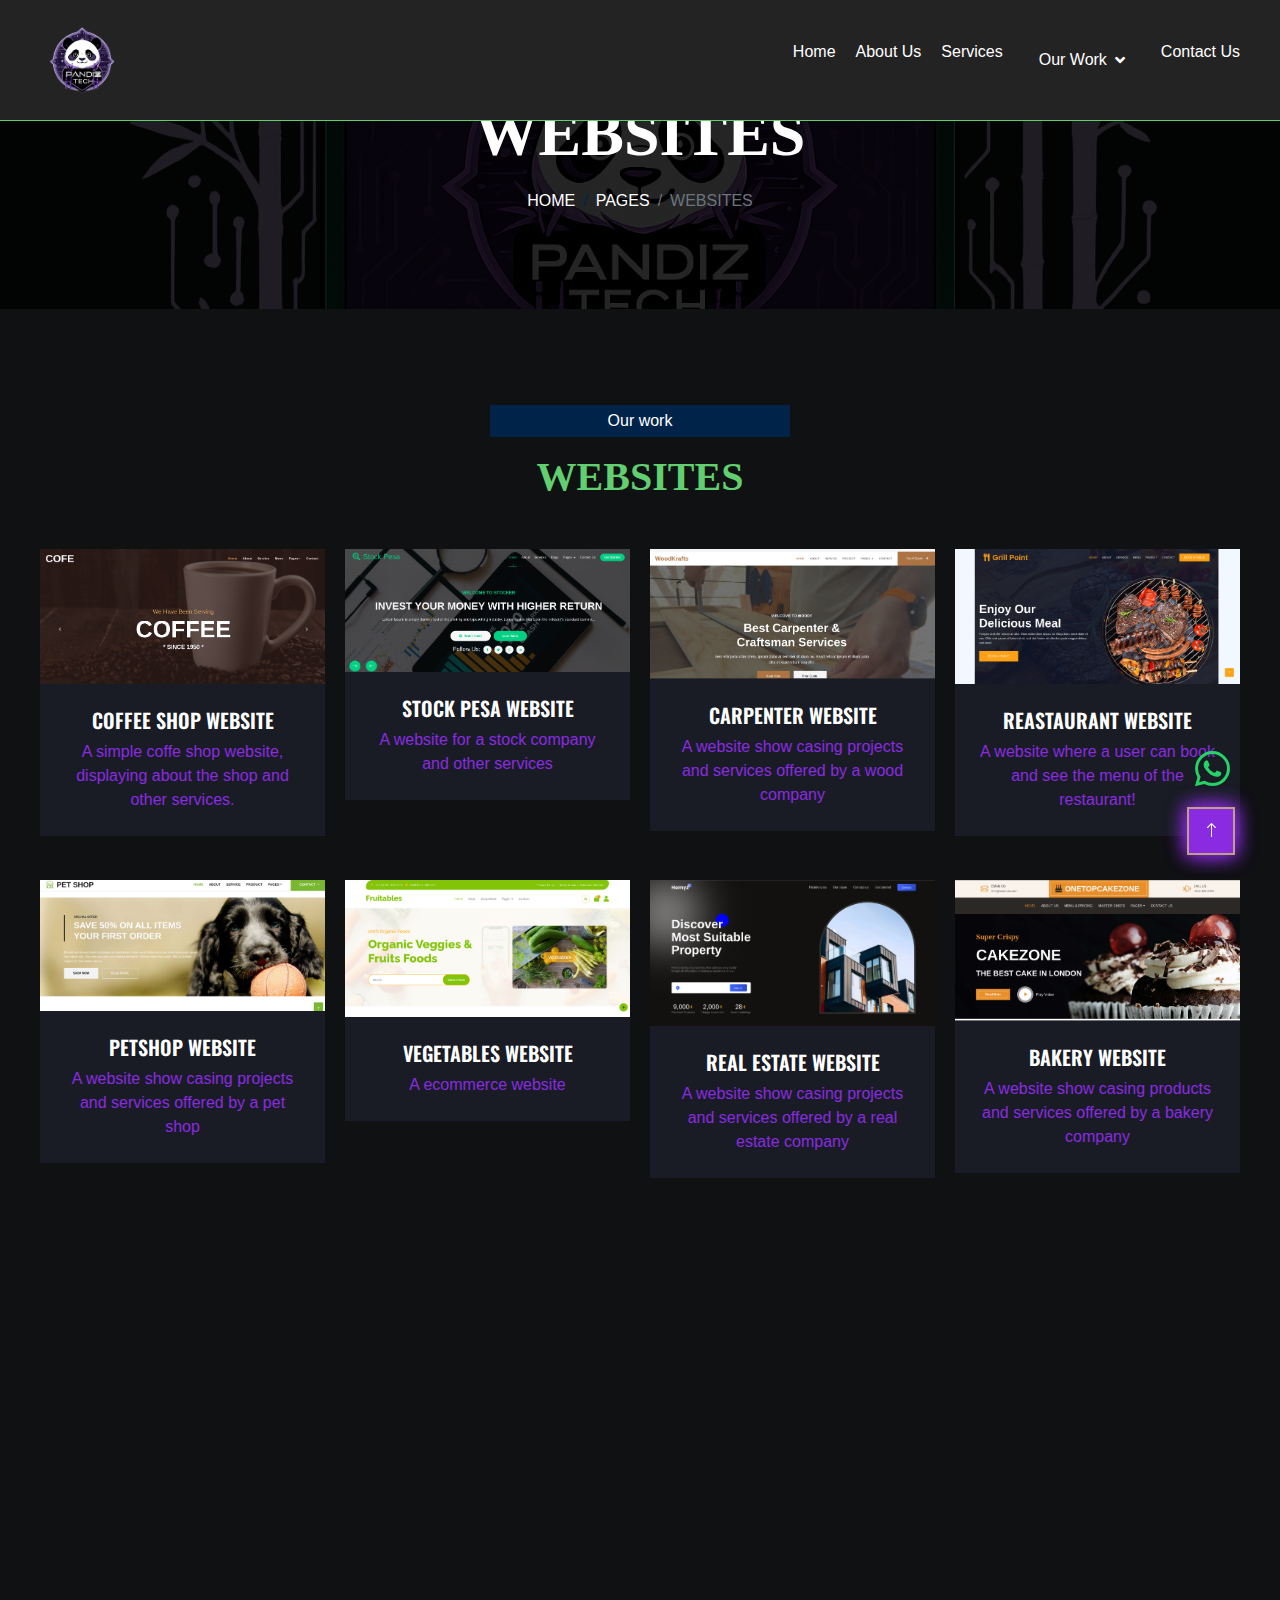
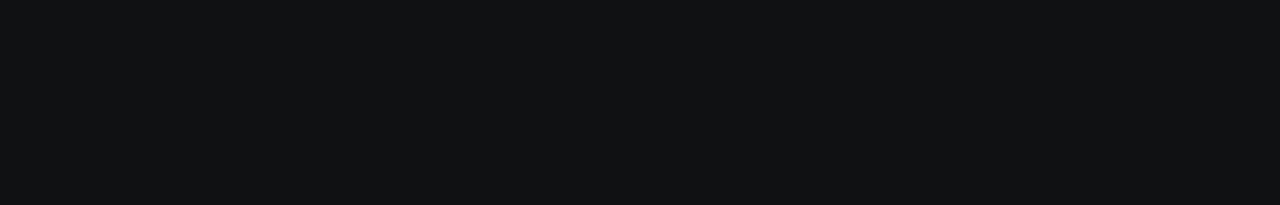
<file: website-portfolio.html>
<!DOCTYPE html>
<html lang="en">

<head>
     <link rel="icon" type="image/png" sizes="32x32" href="img/favicon.png">
     <meta charset="utf-8">
    <title>Pandiz tech</title>
    <meta content="width=device-width, initial-scale=1.0" name="viewport">
    <meta content="" name="keywords">
    <meta content="" name="description">

    <!-- Favicon -->
    <link href="img/favicon.ico" rel="icon">

    <!-- Google Web Fonts -->
    <link rel="preconnect" href="https://fonts.googleapis.com">
    <link rel="preconnect" href="https://fonts.gstatic.com" crossorigin>
    <link href="https://fonts.googleapis.com/css2?family=Roboto:wght@400;500&family=Oswald:wght@600&display=swap" rel="stylesheet">

    <!-- Icon Font Stylesheet -->
    <link href="https://cdnjs.cloudflare.com/ajax/libs/font-awesome/5.10.0/css/all.min.css" rel="stylesheet">
    <link href="https://cdn.jsdelivr.net/npm/bootstrap-icons@1.4.1/font/bootstrap-icons.css" rel="stylesheet">

    <!-- Libraries Stylesheet -->
    <link href="lib/animate/animate.min.css" rel="stylesheet">
    <link href="lib/owlcarousel/assets/owl.carousel.min.css" rel="stylesheet">

    <!-- Customized Bootstrap Stylesheet -->
    <link href="css/bootstrap.min.css" rel="stylesheet">

    <!-- Template Stylesheet -->
    <link href="css/style.css" rel="stylesheet">
</head>

<body>
    <!-- Spinner Start -->
    <div id="spinner" class="show bg-dark position-fixed translate-middle w-100 vh-100 top-50 start-50 d-flex align-items-center justify-content-center">
        <div class="spinner-grow " style="width: 3rem; height: 3rem; color: blueviolet;" role="status">
        </div>
    </div>
    <!-- Spinner End -->


    <!-- Navbar Start -->
   <header class="navbar">
           <div class="logo">
               <div class="nav-logo">
                 <img src="img/pandizlogo.png" alt="pandiz">
            </div>
        </div>
        <nav class="nav-links">
            <a href="index.html">Home</a>
            <a href="about.html">About Us</a>
            <a href="service.html">Services</a>
             
            <div class="nav-item dropdown">
            <a href="#" class="nav-link dropdown-toggle" data-bs-toggle="dropdown">Our Work</a>
                    <div class="dropdown-menu m-0">
                          <a href="website-portfolio.html" class="dropdown-item">website-Designs</a>
                        <a href="socialmedia.html" class="dropdown-item">Social Media Management</a>
                        <a href="softwareservices.html" class="dropdown-item">Managed Software Services</a>
                        <a href="contentcreation.html" class="dropdown-item"> AI Video + Content Creation</a>
                        <a href="datamanipulation.html" class="dropdown-item">Data Manipulation</a>
                    </div>
                    
            </div>
            <a href="contact.html">Contact Us</a>
           </nav>
         <div class="hamburger" id="hamburger">
        &#9776; <!-- Hamburger icon -->
    </div>
    </header>

   <!-- Navbar End -->


    <!-- Page Header Start -->
    <div class="container-fluid page-header py-5 mb-5 wow fadeIn" data-wow-delay="0.1s">
        <div class="container text-center py-5">
            <h1 class="display-3 text-white text-uppercase mb-3 animated slideInDown">Websites</h1>
            <nav aria-label="breadcrumb animated slideInDown">
                <ol class="breadcrumb justify-content-center text-uppercase mb-0">
                    <li class="breadcrumb-item"><a class="text-white" href="#">Home</a></li>
                    <li class="breadcrumb-item"><a class="text-white" href="#">Pages</a></li>
                    <li class="breadcrumb-item secondary-text active" aria-current="page">Websites</li>
                </ol>
            </nav>
        </div>
    </div>
    <!-- Page Header End -->


    <!-- Team Start -->

<div class="container-xxl py-5">
        <div class="container">
            <div class="text-center mx-auto mb-5 wow fadeInUp" data-wow-delay="0.1s" style="max-width: 600px;">
                <p class="d-inline-block secondary-headers  py-1 px-4">Our work</p>
                <h1 class="text-uppercase">Websites</h1>
            </div>
            <div class="row g-4">
            
                <div class="col-lg-3 col-md-6 wow fadeInUp" data-wow-delay="0.1s">
                    <div class="team-item">
                        <div class="team-img position-relative overflow-hidden">
                            <a href="website-portfolio.html"> <img class="img-fluid" src="img/website-img/cofe.png" alt=""></a>
                            <div class="team-social">
                                <a class="btn btn-square" href="website-portfolio.html"><i>visit</i></a>
                            </div>
                        </div>
                        <div class="bg-secondary text-center p-4">
                            <h5 class="text-uppercase">Coffee shop Website</h5>
                            <span class="secondary-text">A simple coffe shop website, displaying about the shop and other services.</span>
                        </div>
                    </div>
                  
                </div>
                <div class="col-lg-3 col-md-6 wow fadeInUp" data-wow-delay="0.3s">
                    <div class="team-item">
                        <div class="team-img position-relative overflow-hidden">
                            <a href="website-portfolio.html"> <img class="img-fluid" src="img/website-img/stockpesa.png" alt=""></a>
                            <div class="team-social">
                                <a class="btn btn-square" href="website-portfolio.html"><i>visit</i></a>

                            </div>
                        </div>
                        <div class="bg-secondary text-center p-4">
                            <h5 class="text-uppercase">Stock Pesa Website</h5>
                            <span class="secondary-text">A website for a stock company and other services </span>
                        </div>
                    </div>
                </div>
                <div class="col-lg-3 col-md-6 wow fadeInUp" data-wow-delay="0.5s">
                    <div class="team-item">
                        <div class="team-img position-relative overflow-hidden">
                            <a href="website-portfolio.html"><img class="img-fluid" src="img/website-img/woodkrafts.png" alt=""></a>
                            <div class="team-social">
                                <a class="btn btn-square" href="website-portfolio.html"><i>visit</i></a>

                           </div>
                        </div>
                        <div class="bg-secondary text-center p-4">
                            <h5 class="text-uppercase">Carpenter Website</h5>
                            <span class="secondary-text">A website show casing projects and services offered by a wood company</span>
                        </div>
                    </div>
                </div>
                <div class="col-lg-3 col-md-6 wow fadeInUp" data-wow-delay="0.7s">
                    <div class="team-item">
                        <div class="team-img position-relative overflow-hidden">
                            <a href="website-portfolio.html"><img class="img-fluid" src="img/website-img/grillpoint.png" alt=""></a>
                            <div class="team-social">
                               <a class="btn btn-square" href="website-portfolio.html"><i>visit</i></a>

                             </div>
                        </div>
                        <div class="bg-secondary text-center p-4">
                            <h5 class="text-uppercase">Reastaurant website</h5>
                            <span class="secondary-text">A website where a user can book and see the menu of the restaurant!</span>
                        </div>
                    </div>
                </div>
                     <div class="col-lg-3 col-md-6 wow fadeInUp" data-wow-delay="0.5s">
                    <div class="team-item">
                        <div class="team-img position-relative overflow-hidden">
                            <a href="website-portfolio.html"><img class="img-fluid" src="img/website-img/petshop.png" alt=""></a>
                            <div class="team-social">
                                <a class="btn btn-square" href="website-portfolio.html"><i>visit</i></a>

                           </div>
                        </div>
                        <div class="bg-secondary text-center p-4">
                            <h5 class="text-uppercase">Petshop Website</h5>
                            <span class="secondary-text">A website show casing projects and services offered by a pet shop</span>
                        </div>
                    </div>
                </div>
                     <div class="col-lg-3 col-md-6 wow fadeInUp" data-wow-delay="0.5s">
                    <div class="team-item">
                        <div class="team-img position-relative overflow-hidden">
                            <a href="website-portfolio.html"><img class="img-fluid" src="img/website-img/vege.png" alt=""></a>
                            <div class="team-social">
                                <a class="btn btn-square" href="website-portfolio.html"><i>visit</i></a>

                           </div>
                        </div>
                        <div class="bg-secondary text-center p-4">
                            <h5 class="text-uppercase">Vegetables Website</h5>
                            <span class="secondary-text">A ecommerce website </span>
                        </div>
                    </div>
                </div>
                     <div class="col-lg-3 col-md-6 wow fadeInUp" data-wow-delay="0.5s">
                    <div class="team-item">
                        <div class="team-img position-relative overflow-hidden">
                            <a href="website-portfolio.html"><img class="img-fluid" src="img/website-img/realestate.png" alt=""></a>
                            <div class="team-social">
                                <a class="btn btn-square" href="website-portfolio.html"><i>visit</i></a>

                           </div>
                        </div>
                        <div class="bg-secondary text-center p-4">
                            <h5 class="text-uppercase">Real estate Website</h5>
                            <span class="secondary-text">A website show casing projects and services offered by a real estate company</span>
                        </div>
                    </div>
                </div>
                     <div class="col-lg-3 col-md-6 wow fadeInUp" data-wow-delay="0.5s">
                    <div class="team-item">
                        <div class="team-img position-relative overflow-hidden">
                            <a href="website-portfolio.html"><img class="img-fluid" src="img/website-img/cakezone.png" alt=""></a>
                            <div class="team-social">
                                <a class="btn btn-square" href="website-portfolio.html"><i>visit</i></a>

                           </div>
                        </div>
                        <div class="bg-secondary text-center p-4">
                            <h5 class="text-uppercase">Bakery Website</h5>
                            <span class="secondary-text">A website show casing products and services offered by a bakery company</span>
                        </div>
                    </div>
                </div>
            </div>
        </div>
    </div>
<div class="container-xxl py-5">
     
  <a href="https://wa.me/phone number?text=Hello%20I%20would%20like%20to%20inquire%20about%20your%20services!" 
     class="whatsapp-icon" 
     target="_blank" 
     title="Chat with us on WhatsApp"
    style="
       position: fixed; 
       bottom: 100px; 
       right: 50px; 
       font-size: 40px; 
       color: #25D366; 
       text-decoration: none;">
    <i class="fab fa-whatsapp" style="font-size: 40px; color: #25D366;"></i>
  </a>
    <!-- Footer Start -->
   <div class="container-fluid bg-secondary text-light footer mt-5 pt-5 wow fadeIn" data-wow-delay="0.1s">
        <div class="container py-5">
            <div class="row g-5">
                <div class="col-lg-4 col-md-6">
                    <h4 class="text-uppercase mb-4">Get In Touch</h4>
                    <div class="d-flex align-items-center mb-2">
                        <div class="btn-square bg-dark flex-shrink-0 me-3">
                            <span class="fa fa-map-marker-alt secondary-text"></span>
                        </div>
                        <span>Nairobi,Kenya</span>
                    </div>
                    <div class="d-flex align-items-center mb-2">
                        <div class="btn-square bg-dark flex-shrink-0 me-3">
                            <span class="fa fa-phone-alt secondary-text"></span>
                        </div>
                        <span>+254 12345678</span>
                    </div>
                    <div class="d-flex align-items-center">
                        <div class="btn-square bg-dark flex-shrink-0 me-3">
                            <span class="fa fa-envelope-open secondary-text"></span>
                        </div>
                        <span>panzi@panzi.tech</span>
                    </div>
                </div>
                <div class="col-lg-4 col-md-6">
                    <h4 class="text-uppercase mb-4">Quick Links</h4>
                    <a class="btn btn-link" href="about.html">About Us</a>
                    <a class="btn btn-link" href="contact.html">Contact Us</a>
                    <a class="btn btn-link" href="service.html">Our Services</a>
                    <a class="btn btn-link" href="">Terms & Condition</a>
                    <a class="btn btn-link" href="contact. html">Support</a>
                </div>
                <div class="col-lg-4 col-md-6">
    <h4 class="text-uppercase mb-4">Newsletter</h4>
    <div class="position-relative mb-4">
        <input class="form-control border-0 w-100 py-3 ps-4 pe-5" type="email" id="email-input" placeholder="Your email" required>
        <button type="button" id="signup-button" class="btn py-2 position-absolute top-0 end-0 mt-2 me-2" style="color: black;">SignUp</button>
    </div>
    <div id="response-message" style="color: green; display: none;">Your subscription request has been sent. Thank you!</div>

    <div class="d-flex pt-1 m-n1">
        <a class="btn btn-lg-square btn-dark m-1 secondary-text" href=""><i class="fab fa-twitter"></i></a>
        <a class="btn btn-lg-square btn-dark m-1 secondary-text" href=""><i class="fab fa-facebook-f"></i></a>
        <a class="btn btn-lg-square btn-dark m-1 secondary-text" href=""><i class="fab fa-youtube"></i></a>
        <a class="btn btn-lg-square btn-dark m-1 secondary-text" href=""><i class="fab fa-linkedin-in"></i></a>
    </div>
</div>
      </div>
        </div>
        <div class="container">
            <div class="copyright">
                <div class="row">
                    <div class="col-md-6 text-center text-md-start mb-3 mb-md-0">
                        &copy; <a class="border-bottom" href="#">panzi</a>, All Right Reserved.
                    </div>
                    <div class="col-md-6 text-center text-md-end">
  
                        Designed By <a class="border-bottom" href="">royalty024</a>
                    </div>
                </div>
            </div>
        </div>
    </div>
    <!-- Footer End -->


    <!-- Back to Top -->
    <a href="#" class=" btn-primary btn-lg-square back-to-top" style="background-color: blueviolet;box-shadow: 0 0 20px blueviolet;"><i class="bi bi-arrow-up"></i></a>

   <!-- Footer End -->


    <!-- Back to Top -->
<a href="#" class=" btn-primary btn-lg-square back-to-top" style="background-color: blueviolet;box-shadow: 0 0 20px blueviolet;"><i class="bi bi-arrow-up"></i></a>



    <!-- JavaScript Libraries -->
    <script src="https://code.jquery.com/jquery-3.4.1.min.js"></script>
    <script src="https://cdn.jsdelivr.net/npm/bootstrap@5.0.0/dist/js/bootstrap.bundle.min.js"></script>
    <script src="lib/wow/wow.min.js"></script>
    <script src="lib/easing/easing.min.js"></script>
    <script src="lib/waypoints/waypoints.min.js"></script>
    <script src="lib/owlcarousel/owl.carousel.min.js"></script>

    <!-- Template Javascript -->
    <script src="js/main.js"></script>
</body>

</html>
</file>
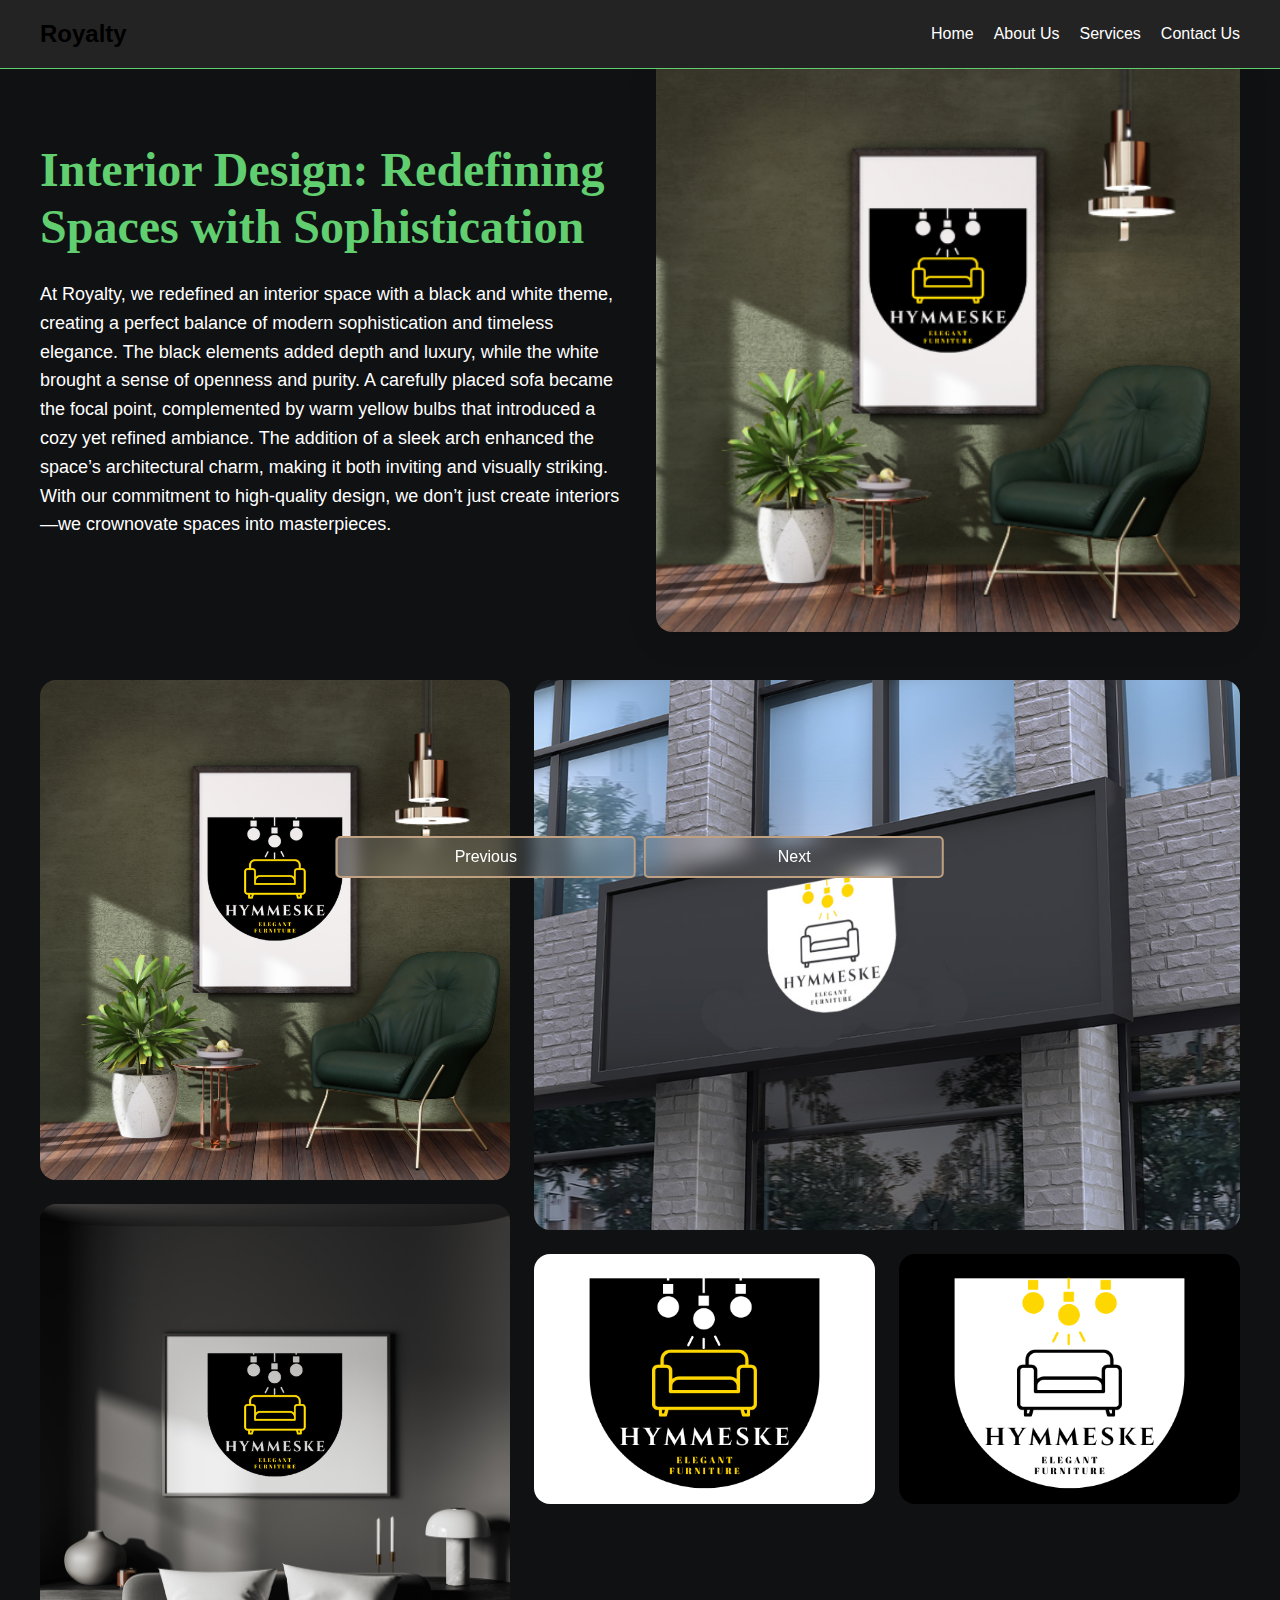
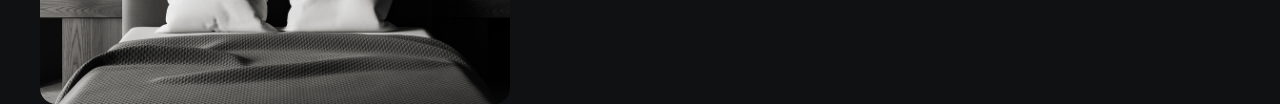
<file: projects/project2.html>
<!DOCTYPE html>
<html lang="en">
<head>
    <meta charset="UTF-8">
    <meta name="viewport" content="width=device-width, initial-scale=1.0">
    <title>hymmeske</title>
    <link rel="stylesheet" href="../css/projects.css">
     <link rel="stylesheet" href="../css/style.css">
</head>
<body>
   <div id="spinner" class="show bg-dark position-fixed translate-middle w-100 vh-100 top-50 start-50 d-flex align-items-center justify-content-center">
        <div class="spinner-grow secondary-text" style="width: 3rem; height: 3rem;" role="status">
        </div>
    </div>
        
    <header class="navbar">
        <div class="logo">Royalty</div>
        <nav class="nav-links">
            <a href="../index.html">Home</a>
            <a href="../about.html">About Us</a>
            <a href="../service.html">Services</a>
             <a href="../contact.html">Contact Us</a>
                       </nav>
         <div class="hamburger" id="hamburger">
        &#9776; <!-- Hamburger icon -->
    </div>
    </header>
    <div class="container">
        <!-- Top Section -->
        <div class="top-section">
            <div class="text-content">
                
                <h1>Interior Design: Redefining Spaces with Sophistication</h1>
                <p>At Royalty, we redefined an interior space with a black and white theme, creating a perfect balance of modern sophistication and timeless elegance. The black elements added depth and luxury, while the white brought a sense of openness and purity. A carefully placed sofa became the focal point, complemented by warm yellow bulbs that introduced a cozy yet refined ambiance. The addition of a sleek arch enhanced the space’s architectural charm, making it both inviting and visually striking. With our commitment to high-quality design, we don’t just create interiors—we crownovate spaces into masterpieces.</p>
            </div>
            <div class="featured-image">
                <img src="../img/hymmeske/3.png" alt="Featured Image">
            </div>
        </div>
        <!-- Bottom Grid -->
        <div class="bottom-grid">
            <!-- Left Column -->
            <div class="left-column">
                <div class="image-card">
                    <img src="../img/hymmeske/3.png" alt="Left Image 1">
                </div>
                <div class="image-card">
                    <img src="../img/hymmeske/4.png" alt="Left Image 2">
                </div>
            </div>
            <!-- Right Column -->
            <div class="right-column">
                <div class="image-card large">
                    <img src="../img/hymmeske/shopsign.jpg" alt="Right Image 1">
                </div>
                <div class="right-bottom">
                    <div class="image-card">
                        <img src="../img/hymmeske/11.png" alt="Right Image 2">
                    </div>
                    <div class="image-card">
                        <img src="../img/hymmeske/22.png" alt="Right Image 3">
                    </div>
                </div>
            </div>
        </div>
    </div>
    <div class="button">
    <a href="project1.html"><button class="button-p">Previous</button></a>
<a href="project3.html"><button class="button-p">Next</button></a>
</div>
    
    
    <script>
  document.addEventListener("DOMContentLoaded", function () {
      document.querySelectorAll("img").forEach(img => {
          img.addEventListener("load", function () {
              img.classList.add("loaded");
          });
      });
  });
</script>

            <script src="https://code.jquery.com/jquery-3.4.1.min.js"></script>
    <script src="https://cdn.jsdelivr.net/npm/bootstrap@5.0.0/dist/js/bootstrap.bundle.min.js"></script>
    <script src="../lib/wow/wow.min.js"></script>
    <script src="../lib/easing/easing.min.js"></script>
    <script src="../lib/waypoints/waypoints.min.js"></script>
    <script src="../lib/owlcarousel/owl.carousel.min.js"></script>
    <script src="../js/main.js"></script>

</body>
</html>
</file>
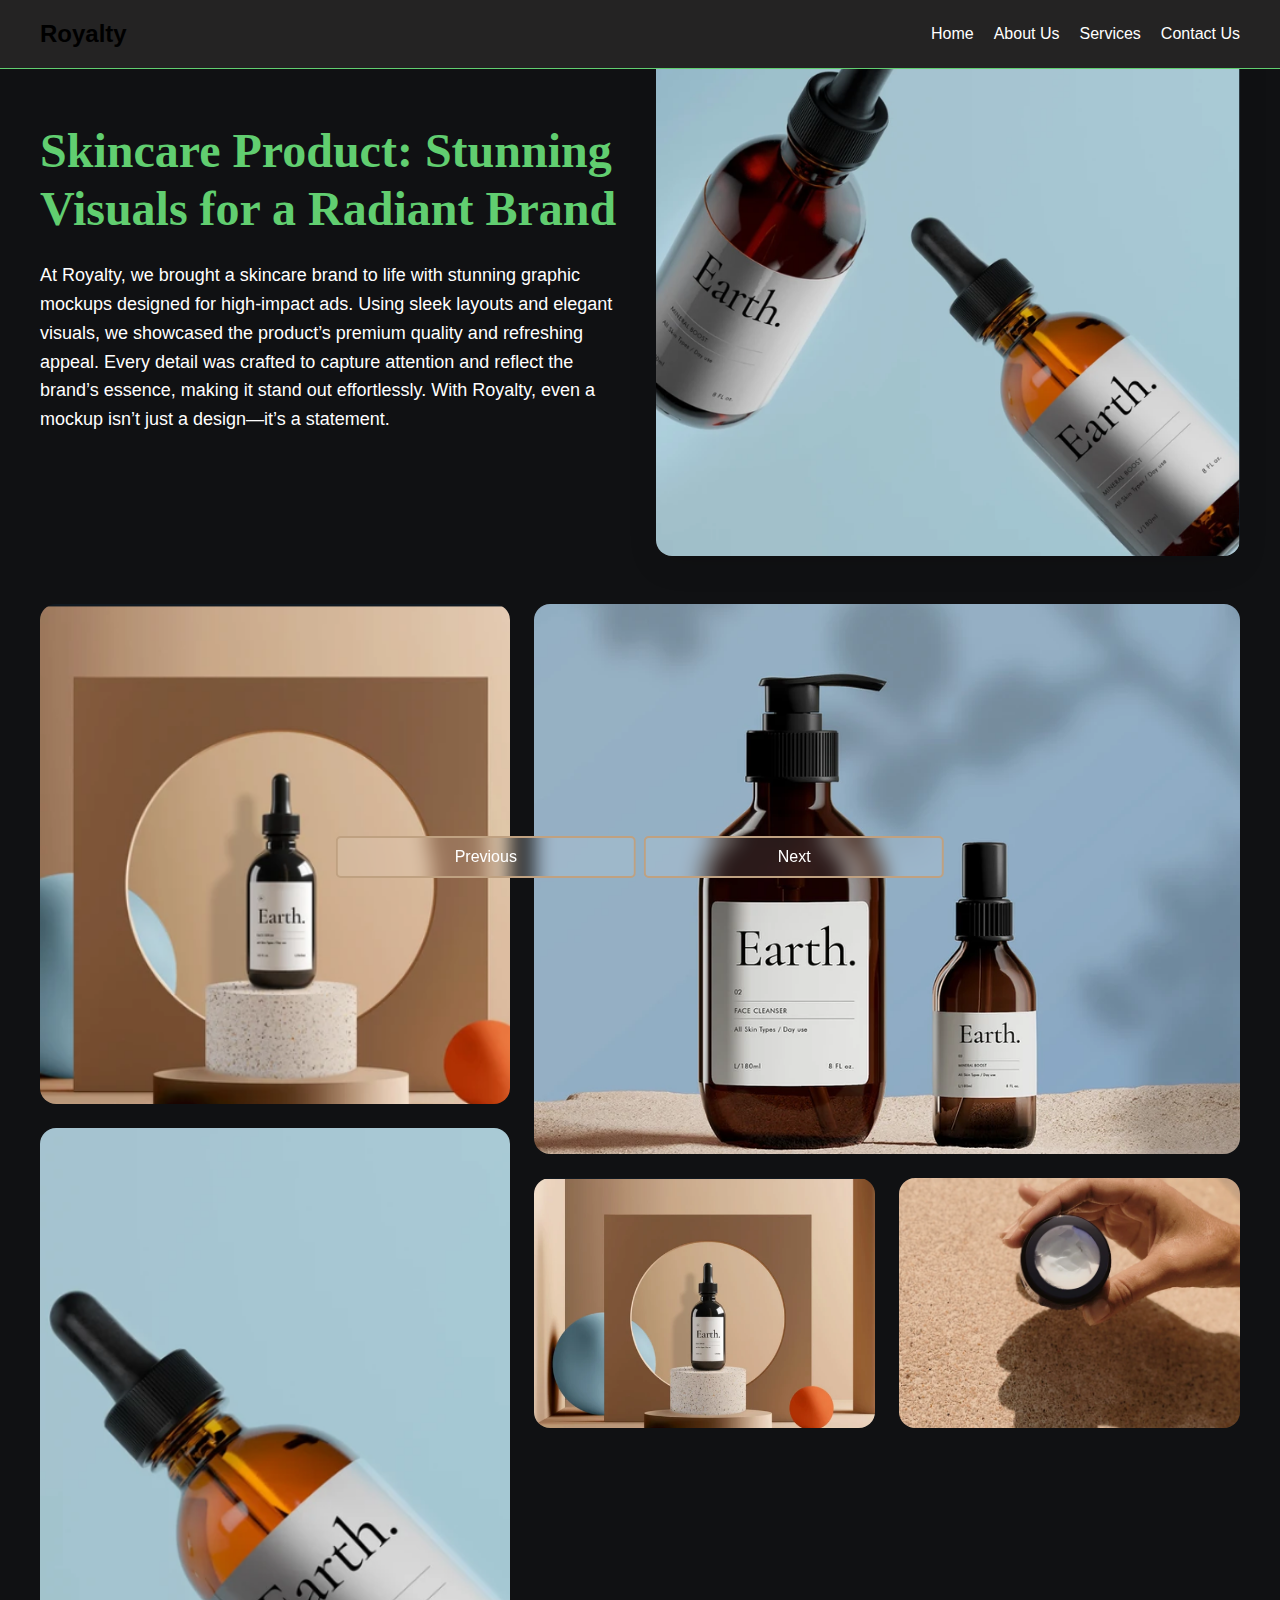
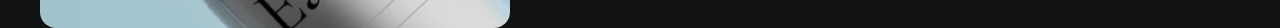
<file: projects/project3.html>
<!DOCTYPE html>
<html lang="en">
<head>
    <meta charset="UTF-8">
    <meta name="viewport" content="width=device-width, initial-scale=1.0">
    <title>Image Showcase</title>
    <link rel="stylesheet" href="../css/projects.css">
     <link rel="stylesheet" href="../css/style.css">
</head>
<body>
    
    <header class="navbar">
        <div class="logo">Royalty</div>
        <nav class="nav-links">
            <a href="../index.html">Home</a>
            <a href="../about.html">About Us</a>
            <a href="../service.html">Services</a>
             <a href="../contact.html">Contact Us</a>
                       </nav>
         <div class="hamburger" id="hamburger">
        &#9776; <!-- Hamburger icon -->
    </div>
    </header>
    <div class="container">
        <!-- Top Section -->
        <div class="top-section">
            <div class="text-content">
               
                <h1>Skincare Product: Stunning Visuals for a Radiant Brand</h1>
                <p>At Royalty, we brought a skincare brand to life with stunning graphic mockups designed for high-impact ads. Using sleek layouts and elegant visuals, we showcased the product’s premium quality and refreshing appeal. Every detail was crafted to capture attention and reflect the brand’s essence, making it stand out effortlessly. With Royalty, even a mockup isn’t just a design—it’s a statement.</p>
            </div>
            <div class="featured-image">
                <img src="../img/earth/img0.png" alt="Featured Image">
            </div>
        </div>
        <!-- Bottom Grid -->
        <div class="bottom-grid">
            <!-- Left Column -->
            <div class="left-column">
                <div class="image-card">
                    <img src="../img/earth/img5.png" alt="Left Image 1">
                </div>
                <div class="image-card">
                    <img src="../img/earth/img3.png" alt="Left Image 2">
                </div>
            </div>
            <!-- Right Column -->
            <div class="right-column">
                <div class="image-card large">
                    <img src="../img/earth/earth.png" alt="Right Image 1">
                </div>
                <div class="right-bottom">
                    <div class="image-card">
                        <img src="../img/earth/img5.png" alt="Right Image 2">
                    </div>
                    <div class="image-card">
                        <img src="../img/earth/img4.png" alt="Right Image 3">
                    </div>
                </div>
            </div>
        </div>
    </div>
 <div class="button">
 <a href="project2.html"><button class="button-p">Previous</button></a>
<a href="project4.html"><button class="button-p">Next</button></a>
</div>
       
    
    <script>
  document.addEventListener("DOMContentLoaded", function () {
      document.querySelectorAll("img").forEach(img => {
          img.addEventListener("load", function () {
              img.classList.add("loaded");
          });
      });
  });
</script>


            <script src="https://code.jquery.com/jquery-3.4.1.min.js"></script>
    <script src="https://cdn.jsdelivr.net/npm/bootstrap@5.0.0/dist/js/bootstrap.bundle.min.js"></script>
    <script src="../lib/wow/wow.min.js"></script>
    <script src="../lib/easing/easing.min.js"></script>
    <script src="../lib/waypoints/waypoints.min.js"></script>
    <script src="../lib/owlcarousel/owl.carousel.min.js"></script>
    <script src="../js/main.js"></script>

</body>
</html>
</file>
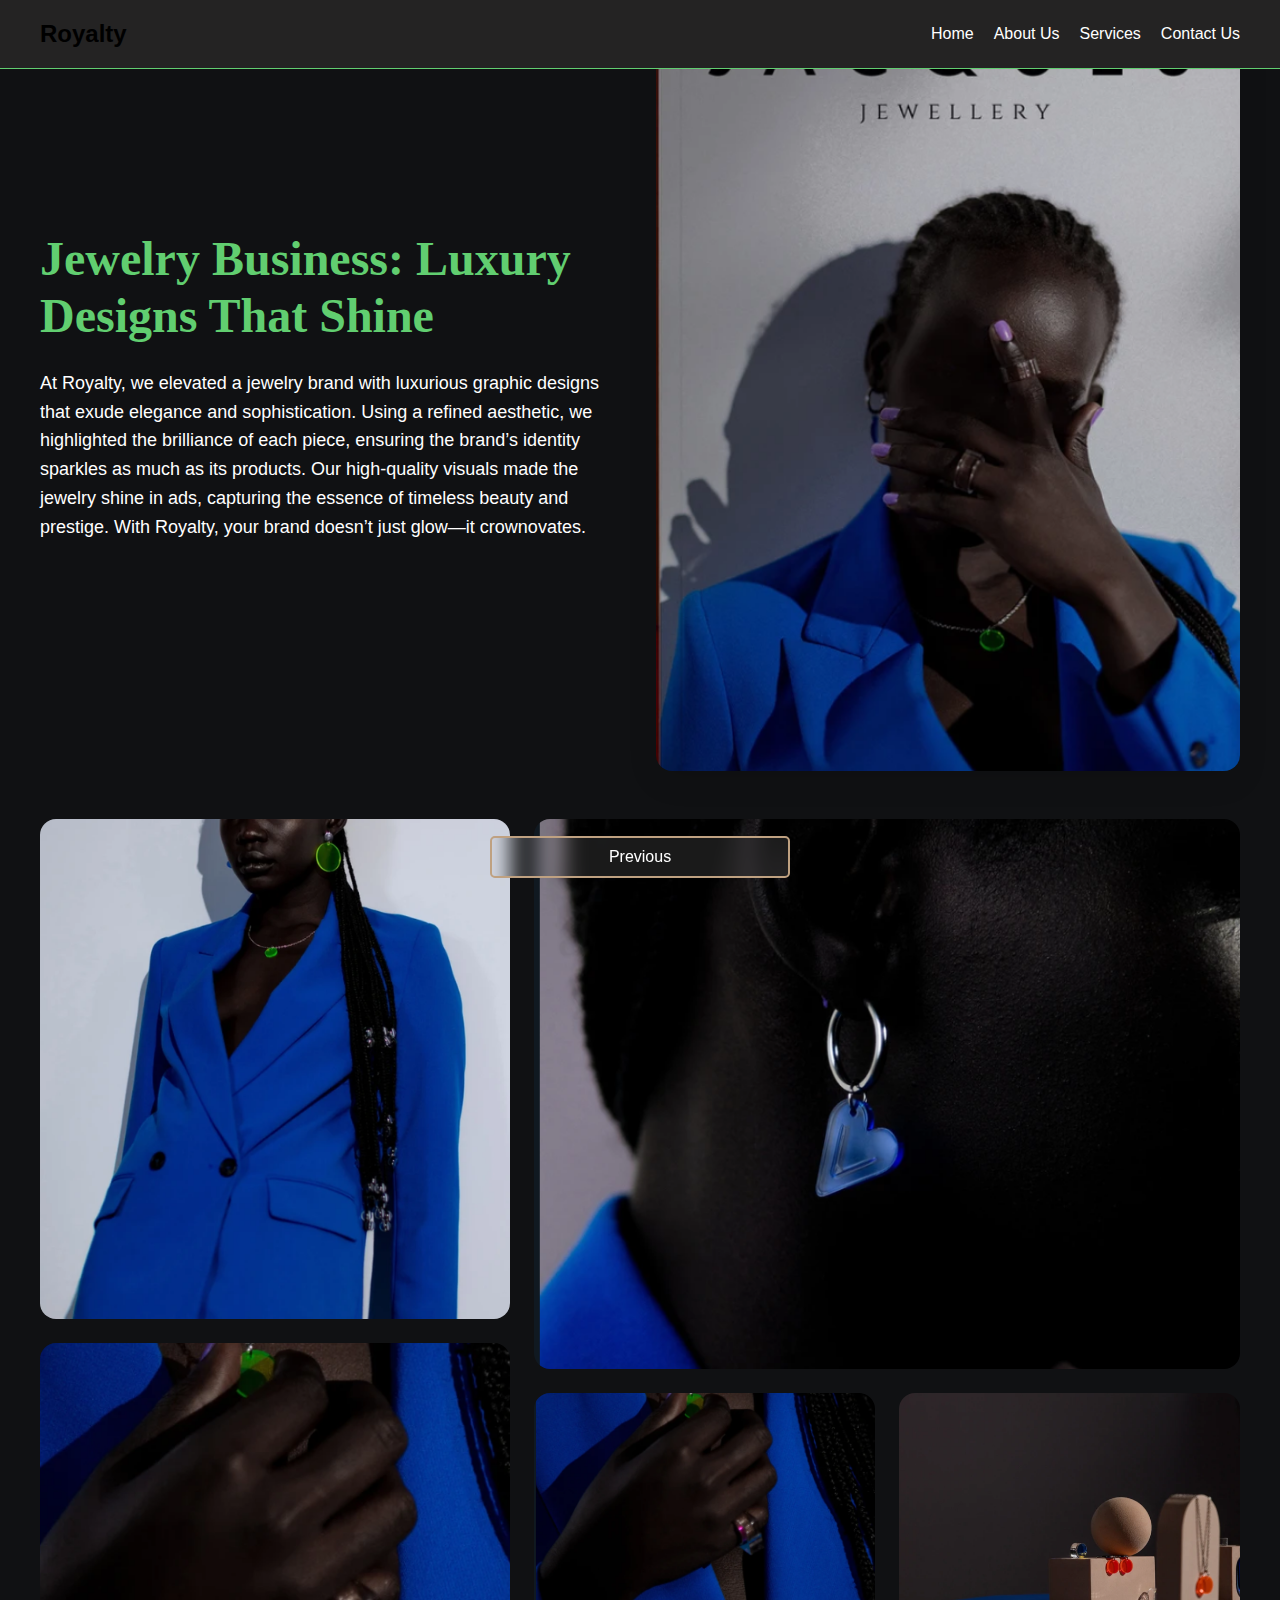
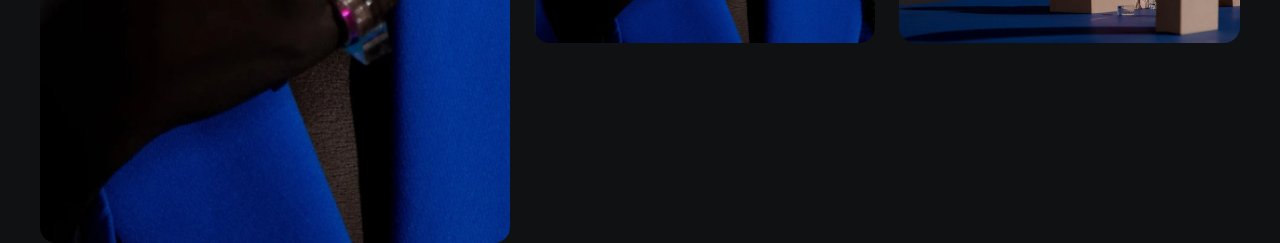
<file: projects/project4.html>
<!DOCTYPE html>
<html lang="en">
<head>
    <meta charset="UTF-8">
    <meta name="viewport" content="width=device-width, initial-scale=1.0">
    <title>Image Showcase</title>
    <link rel="stylesheet" href="../css/projects.css">
     <link rel="stylesheet" href="../css/style.css">
</head>
<body>
    
    <header class="navbar">
        <div class="logo">Royalty</div>
        <nav class="nav-links">
            <a href="../index.html">Home</a>
            <a href="../about.html">About Us</a>
            <a href="../service.html">Services</a>
             <a href="../contact.html">Contact Us</a>
                       </nav>
         <div class="hamburger" id="hamburger">
        &#9776; <!-- Hamburger icon -->
    </div>
    </header>
    <div class="container">
        <!-- Top Section -->
        <div class="top-section">
            <div class="text-content">
               <h1>Jewelry Business: Luxury Designs That Shine</h1>
                <p>At Royalty, we elevated a jewelry brand with luxurious graphic designs that exude elegance and sophistication. Using a refined aesthetic, we highlighted the brilliance of each piece, ensuring the brand’s identity sparkles as much as its products. Our high-quality visuals made the jewelry shine in ads, capturing the essence of timeless beauty and prestige. With Royalty, your brand doesn’t just glow—it crownovates.</p>
            </div>
            <div class="featured-image">
                <img src="../img/jewel/img0.png" alt="Featured Image">
            </div>
        </div>
        <!-- Bottom Grid -->
        <div class="bottom-grid">
            <!-- Left Column -->
            <div class="left-column">
                <div class="image-card">
                    <img src="../img/jewel/img1.png" alt="Left Image 1">
                </div>
                <div class="image-card">
                    <img src="../img/jewel/img4.png" alt="Left Image 2">
                </div>
            </div>
            <!-- Right Column -->
            <div class="right-column">
                <div class="image-card large">
                    <img src="../img/jewel/img2.png" alt="Right Image 1">
                </div>
                <div class="right-bottom">
                    <div class="image-card">
                        <img src="../img/jewel/img4.png" alt="Right Image 2">
                    </div>
                    <div class="image-card">
                        <img src="../img/jewel/img5.png" alt="Right Image 3">
                    </div>
                </div>
            </div>
        </div>
    </div>
<div class="button prev">
<a href="project3.html"><button class="button-p">Previous</button></a>
</div>
        
    
    <script>
  document.addEventListener("DOMContentLoaded", function () {
      document.querySelectorAll("img").forEach(img => {
          img.addEventListener("load", function () {
              img.classList.add("loaded");
          });
      });
  });
</script>

            <script src="https://code.jquery.com/jquery-3.4.1.min.js"></script>
    <script src="https://cdn.jsdelivr.net/npm/bootstrap@5.0.0/dist/js/bootstrap.bundle.min.js"></script>
    <script src="../lib/wow/wow.min.js"></script>
    <script src="../lib/easing/easing.min.js"></script>
    <script src="../lib/waypoints/waypoints.min.js"></script>
    <script src="../lib/owlcarousel/owl.carousel.min.js"></script>
    <script src="../js/main.js"></script>

</body>
</html>
</file>
<file: css/style.css>
/********** Template CSS **********/
* {
     margin: 0;
    padding: 0;
    box-sizing: border-box;
}

:root {
    /* Color Palette */
    --gold: #957e3d;
    --gold-light: #bfa181;
    --dark-blue: #101113;
    --blue: #002349;
    --eggplant: blueviolet;
    --accent: #61CE70;

    /* Text and Backgrounds */
    --primary-bg: var(--dark-blue);
    --secondary-bg: var(--eggplant);
    --primary-text: var(--accent);
    --secondary-text: var(--blue);
    --button-hover: var(--eggplant);

    /* Miscellaneous */
    --border-highlight: var(--accent);
}
body {
    background-color: var(--primary-bg); /* Dark blue for luxury feel */
    color: var(--secondary-text); /* Blue for readable text */
    font-family: 'Raleway', sans-serif; /* Replace with 'Playfair Display' for headings */
}

h1, h2, h3 {
    color: var(--primary-text); /* Gold for luxurious headings */
    font-family: 'Playfair Display', serif;
}

p {
    color: #fff; /* Blue for clean readability */
    font-family: 'Raleway', sans-serif;
}
.secondary-text{
    color: var(--eggplant);
}
.price-text{
    color: var(--gold-light);
}
button {
    background-color: var(--gold); /* Gold for primary buttons */
    color: white; /* Text stands out */
    border: none;
    padding: 10px 20px;
    border-radius: 5px;
    font-family: 'Raleway', sans-serif;
    font-size: 16px;
    cursor: pointer;
    transition: background-color 0.3s ease;
}

button:hover {
    background-color: var(--button-hover); /* Eggplant hover effect */
box-shadow: 0 5px 15px rgba(160, 0, 109, 0.3); /* Eggplant shadow */
    transform: translateY(-2px); /* Slight lift effect */
}
.btn-primary{
    background-color: transparent;
    color: #ffffff;
    border: 2px solid var(--gold-light);
}
.btn-primary:hover {
    border: none;
    font-size: 20px;
    background-color: var(--button-hover); /* Eggplant hover effect */
box-shadow: 0 5px 15px rgba(160, 0, 109, 0.3); /* Eggplant shadow */
    transform: translateY(-2px); /* Slight lift effect */
}

.about {
    padding: var(--spacing-3xl) 0;
    background-color: var(--surface);
}
.container {
    max-width: 1200px;
    margin: 0 auto;
    padding: 0 var(--spacing-lg);
}
.section-header {
    text-align: center;
    margin-bottom: var(--spacing-3xl);
}
.section-title {
    font-family: var(--font-heading);
    font-size: 2.5rem;
    font-weight: 700;
    margin-bottom: var(--spacing-md);
    color: white;
}
.section-subtitle {
    font-size: 1.125rem;
    color: white;
    max-width: 600px;
    margin: 0 auto;
}

.about-content {
    display: grid;
    grid-template-columns: 1fr 1fr;
    gap: var(--spacing-3xl);
    align-items: start;
}
.about-story, .about-achievements {
    margin-bottom: 2px;
}


/* About Section */
.about {
  padding: var(--spacing-3xl) 0;
  background-color: var(--surface);
}

.card {
    width: 100%;
    max-width: 900px;
    height: 500px;
    border-radius: 8px;
    background: var(--primary-hover);
    display: flex;
    gap: 5px;
    padding: .4em;
    margin: 0 auto;
}
.card p {
  height: 100%;
  flex: 1;
  overflow: hidden;
  cursor: pointer;
  border-radius: 6px;
  transition: all .5s;
  background: #212121;
  border: 2px solid var(--primary-color);
  display: flex;
  justify-content: center;
  align-items: center;
}

.card img {
  width: 100%;
  height: 100%;
  object-fit: cover;          /* keeps images neat without stretching */
  border-radius: 6px;
}

/* Expand effect stays */
.card p:hover {
  flex: 4;
}
.mission {
  padding: var(--spacing-3xl) 0;
}

.mission-content {
  display: grid;
  grid-template-columns: 1fr 1fr;
  gap: var(--spacing-3xl);
  align-items: center;
}

.mission-statement {
  font-size: 1.25rem;
  color: white;
  margin-bottom: var(--spacing-2xl);
  font-style: italic;
}

.mission-values {
  display: grid;
  grid-template-columns: 1fr 1fr;
  gap: 30px;
}

.value-item {
  padding: 1.5rem!important;
  background: transparent;
  border-radius: 20px;
  border: var(--accent) 2px solid ;
  text-align: center;
  transition: transform var(--transition-normal);
}

.value-item:hover {
  transform: translateY(-4px);
}

.value-icon {
  font-size: 2rem;
  margin-bottom: var(--spacing-md);
}

.value-item h3 {
  font-weight: 600;
  margin-bottom: var(--spacing-sm);
  color: white;
}

.value-item p {
  color: white;
  font-size: 0.875rem;
}

.achievement-list {
  list-style: none;
}

.achievement-list li {
  padding: 10px 0;
  color: var(--accent);
  border-bottom: 1px solid var(--border);
}

.achievement-list li:last-child {
  border-bottom: none;
}

.mission-photo {
  width: 100%;
  height: auto;
  border-radius: var(--radius-xl);
  box-shadow: 0 12px 24px var(--shadow-lg);
}

/* ✅ Tablet and below (stack text above cards) */
@media (max-width: 1024px) {
  /* About section layout */
  .about-content {
    grid-template-columns: 1fr; /* stack vertically */
    text-align: center;         /* centre text */
  }

  .about-story, 
  .about-achievements {
    order: -1;   /* ensures text comes before cards */
  }

  /* Mission section layout */
  .mission-content {
    grid-template-columns: 1fr; /* stack vertically */
    text-align: center;
  }

  .mission-statement {
    order: -1;   /* text above values/photos */
  }

  .mission-values {
    grid-template-columns: 1fr; /* stack values vertically */
  }

  .mission-photo {
    margin-top: 20px;
    max-width: 90%;
  }
}

/* ✅ Mobile-specific refinements */
@media (max-width: 768px) {
  .about-content,
  .mission-content {
    gap: 20px;
  }

  .section-title {
    font-size: 2rem;
  }

  .mission-statement {
    font-size: 1rem;
    padding: 0 10px;
  }
}


/* ✅ Tablet adjustments */
@media (max-width: 1024px) {
  .card {
    height: 300px;
  }
}

/* ✅ Mobile adjustments */
@media (max-width: 768px) {
  .card {
    flex-direction: column;   /* stack images vertically */
    height: auto;             /* grow with content */
  }

  .card p {
    flex: none;
    width: 100%;
    height: 200px;
  }
 

  .card p:hover {
    flex: none;               /* disable expand effect on small screens */
    height: 250px;            /* small grow instead */
  }
}

@media (max-width: 480px) {
  .card p {
    height: 150px;
  }
  .card p:hover {
    height: 180px;
  }
}



@keyframes fadeIn {
    from {
        opacity: 0;
        transform: translateY(20px);
    }
    to {
        opacity: 1;
        transform: translateY(0);
    }
}
.secondary-h1{
    color: var(--eggplant);
}
.secondary-h2{
    color: #fff;
}
.secondary-headers{
    color: #fff;
    width: 50%;
    height: auto;
    text-align: center;
    
    background-color: var(--blue);
}
.section-heading {
    animation: fadeIn 0.8s ease-in-out;
}
.secondary-card {
    background-color:var(--blue);
    border: 2px solid #fff;
    
}
.navbar {
    position: fixed; /* Makes the navbar stick to the top */
    top: 0;
    left: 0;
    width: 100%; /* Ensures it spans the entire width */
    display: flex;
    justify-content: space-between;
    align-items: center;
    padding: 20px 40px;
    background-color:#242323!important;
    border-bottom: solid 1px var(--accent)!important;
    transition: background-color 0.3s ease, box-shadow 0.3s ease;
    z-index: 1000;
}

.navbar .logo {
    font-size: 1.5rem;
    font-weight: bold;
    color: #000000;
}
.nav-logo img {
  height: 80px;   /* adjust to your liking */
  width: auto;    /* keep aspect ratio */
  display: block;
}

.navbar .nav-links {
    display: flex;
    gap: 20px;
}

.navbar .nav-links a {
    text-decoration: none;
        font-size: 1rem;
    transition: color 0.3s ease;
    color: #fff;;
}
.dropdown-item:hover{
     background:grey;
   
}
.navbar.scrolled {
    background-color: var(--dark-blue); /* Bold and noticeable */
    box-shadow: 0 2px 10px rgba(0, 0, 0, 0.3); /* Add shadow for depth */
    transition: background-color 0.3s ease, box-shadow 0.3s ease;
}

.navbar.scrolled .logo {
    color: var(--accent); /* Make the logo more vibrant */
}

.navbar.scrolled a {
    color: var(--accent); /* Ensure links are readable */
}

.navbar.scrolled a:hover {
    color: var(--accent); /* Add interaction with gold hover */
}
.navbar.scrolled .hamburger {
    color: var(--accent);
}
.navbar.scrolled .dropdown-menu{
 background-color:var(--primary-bg);
}
.navbar.scrolled .dropdown-item:hover{
   background:#000;
   color:#000;
}
.hero {
    display: flex;
    justify-content: space-between;
    padding: 40px;
    max-width: 1200px;
    margin: 0 auto;
    margin-top: 75px;
    width: 100vw;
    height: 100vh;
}

.grid-container {
    display: grid;
    grid-template-areas:
        "image award"
        "image abstract";
    grid-gap: 15px;
    max-width: 600px;
    max-height: 180px;
    top: 100px;
}

.grid-item {
    position: relative;
    padding: 20px;
    border-radius: 15px;
    background-color: #002;
    display: flex;
    align-items: center;
    justify-content: center;

}

.grid-item.image {
    grid-area: image;
    border-radius: 50px 0 0 0;
    background-image: url(../img/Main_Pandiz.png);
    background-size: cover;
    background-position: center;
    background-repeat: no-repeat;
    width: 320px;
    height: 500px;
    animation: fadeIn 0.8s ease-in-out;
}
.grid-item.image .rectangle{
    position: absolute;
    bottom: -110px;
    left: 50%;
    transform: translateX(-50%);
    width: 320px;
    height: 70px;
    background-color: #002;
    border-radius: 0 0 50px 0 ;


}
.grid-item.award {
    grid-area: award;
    background-color: #002;
    color: #fff;
    font-size: 12px;
    text-align: center;
    border-radius: 0 20px 0 0;
    height: 100px;
}

   .grid-item.abstract {
    grid-area: abstract;
    background-color: var(--dark-blue);
    position: relative;
    width: 300px;
    height: 400px;
    border: 3px solid #fff;
    border-radius: 0;
}

.grid-item.abstract .circle {
    position: absolute;
    bottom: -110px;
    left: 50%;
    transform: translateX(-50%);
    width: 320px;
    height: 320px;
    border-radius: 50%;
    border: 3px solid #fff;
    overflow: hidden; /* Ensures content stays within the circle */
    display: flex;
    justify-content: center;
    align-items: center;
}

.circle .video-wrapper {
    position: relative;
    width: 100%;
    height: 100%;
    overflow: hidden;
    border-radius: 50%;
}

.circle .video-wrapper video {
    width: 100%;
    height: 100%;
    object-fit: cover;  /*Ensures the video fills the circle */
}

.circle .logo-overlay {
    position: absolute;
    width: 50%;
    height: auto;
    top: 50%;
    left: 30%;

    transform: translate(-50%, -50%);
    z-index: 2;
    pointer-events: none; /* Prevent the logo from interfering with video controls */
}

.circle-video {
    position: relative;
    width: 500px;
    height: 500px;
    border-radius: 50%;
    overflow: hidden;
    margin: auto; /* Centers the circle */
}

.circle-video video {
    position: absolute;
    top: 50%;
    left: 50%;
    transform: translate(-50%, -50%);
    width: 100%;
    height: 100%;
    object-fit: cover; /* Ensures the video fills the circle */
    z-index: 1;
}
span{
    color: #ffffff;
}
.grid-item img {
    max-width: 100%;
    border-radius: inherit;
}

.content {
    max-width: 600px;
    display: flex;
    flex-direction: column;
    justify-content: center;
}

.content h1 {
    font-size: 2.5rem;
    margin-bottom: 20px;
    color: #bfa181;
}

.content button {
    padding: 10px 20px;
    border: 2px solid var(--border-highlight);
    background-color: transparent;
    color: #ffffff;
    font-size: 1rem;
    cursor: pointer;
    border-radius: 5px;
    margin-bottom: 20px;
}
.content button:hover{
  background-color: var(--button-hover); /* Eggplant hover effect */
box-shadow: 0 5px 15px rgba(160, 0, 109, 0.3); /* Eggplant shadow */
    transform: translateY(-2px); 
    font-weight: 400px;
}
.content .info p {
    margin-bottom: 10px;
    font-size: 0.9rem;
    color: #666666;
}

/* General navbar styles */
.navbar {
    position: fixed;
    top: 0;
    left: 0;
    width: 100%;
    display: flex;
    justify-content: space-between;
    align-items: center;
    padding: 20px 40px;
    background-color: #ffffff;
    border-bottom: solid 1px var(--gold);
    transition: background-color 0.3s ease, box-shadow 0.3s ease;
    z-index: 1000;
}
.navbar .dropdown-toggle::after {
    border: none;
    content: "\f107";
    font-family: "Font Awesome 5 Free";
    font-weight: 900;
    vertical-align: middle;
    margin-left: 8px;
    
}

/* Navbar links styling */
.nav-links {
    display: flex;
    gap: 20px;
    transition: transform 0.3s ease;
    color: #fff;
}

/* Hamburger menu styling */
.hamburger {
    display: none; /* Hidden by default */
    font-size: 2rem;
    cursor: pointer;
    color: #000;
}
.video-background {
    position: relative;
    width: 100%;
    height: 100vh;
    overflow: hidden;
}

.video-background video {
    position: absolute;
    top: 50%;
    left: 50%;
    transform: translate(-50%, -50%);
    width: 100%;
    height: auto;
    min-height: 100%;
    min-width: 100%;
    object-fit: cover;
}
.overlay {
    position: absolute;
    top: 0;
    left: 0;
    width: 100%;
    height: 100%;
    background: rgba(0, 0, 0, 0.6); /* Adjust the opacity */
    z-index: 2;
}
.overlay-content {
    position: absolute;
    top: 50%;
    left: 50%;
    transform: translate(-50%, -50%);
    text-align: center;
    color: white;
    z-index: 2;
}

#video-section {
    width: 80%;
    margin: auto;
    padding: 20px;
    background-color: #f4f4f4;
    border-radius: 10px;
    text-align: center;
}

#video-section video {
    width: 100%;
    border-radius: 10px;
}


  .slogan-container {
            font-size: 2rem;
            font-weight: bold;
            text-align: center;
            color: #333;
        }

        .slogan-container span {
            color: var(--accent); /* Highlight color */
            animation: fadeWords 6s linear infinite;
        }
         @keyframes fadeWords {
             0% {
                transform: translateY(-100%);
            }
            100% {
                transform: translateY(0);
            }
        }
        
  
        .img-1{
            border-radius: 50%;
            border: 2px solid var(--border-highlight);
        }


/* On small screens, hide the nav links and show the hamburger*/ 
@media (max-width: 768px) {
    .nav-links {
        display: none; /* Hide the links initially */
        position: fixed;
        top: 0;
        left: 0;
        width: 250px;
        height: 100vh;
        background-color: white;
        flex-direction: column;
        padding-top: 60px;
        transform: translateX(-250px);
    }
        /* Initially hide the nav links offscreen */
    .navbar.scrolled .nav-links{
        background-color: var(--dark-blue);
    }
    

    .nav-links a {
        padding: 15px;
        font-size: 1.2rem;
        text-align: left;
        width: 100%;
        border-bottom: 1px solid #ccc;
        color: #fff;
    }

    .hamburger {
        display: block; /* Show the hamburger icon on small screens */
    }

    /* When hamburger is clicked, slide the menu in */
    .navbar.active .nav-links {
        transform: translateX(0); /* Slide in the menu */
    }
}

/* Further adjustments for very small screens */
@media (max-width: 480px) {
    .navbar {
        padding: 10px 15px;
    }

    .navbar .logo {
        font-size: 1rem;
    }

    .nav-links a {
        font-size: 1rem;
    }
}





.back-to-top {
    position: fixed;
    display: none;
    right: 45px;
    bottom: 45px;
    z-index: 99;
}


/*** Spinner ***/
#spinner {
    opacity: 0;
    visibility: hidden;
    transition: opacity .5s ease-out, visibility 0s linear .5s;
    z-index: 99999;
}

#spinner.show {
    transition: opacity .5s ease-out, visibility 0s linear 0s;
    visibility: visible;
    opacity: 1;
}


/*** Button ***/
.btn {
    font-weight: 500;
    transition: .5s;
}

.btn-square {
    width: 38px;
    height: 38px;
}

.btn-sm-square {
    width: 32px;
    height: 32px;
}

.btn-lg-square {
    width: 48px;
    height: 48px;
}

.btn-square,
.btn-sm-square,
.btn-lg-square {
    padding: 0;
    display: flex;
    align-items: center;
    justify-content: center;
    font-weight: normal;
}





/*** Header ***/
.carousel-caption {
    top: 0;
    left: 0;
    right: 0;
    bottom: 0;
    background: rgba(0, 0, 0, .85);
    z-index: 1;
}

.carousel-control-prev,
.carousel-control-next {
    width: 10%;
}

.carousel-control-prev-icon,
.carousel-control-next-icon {
    width: 3rem;
    height: 3rem;
}

label{
    color: white;
}
input:hover{
    border: 2px solid var(--gold-light);
}
#name,
#email,
#message,
#subject{
    color: white;
}
#name:hover,
#email:hover,
#message:hover,
#subject:hover{
  box-shadow: 0 0 3px 3px var(--eggplant);
  border: none;
}
@media (max-width: 768px) {
    #header-carousel .carousel-item {
        position: relative;
        min-height: 450px;
    }
    
    #header-carousel .carousel-item img {
        position: absolute;
        width: 100%;
        height: 100%;
        object-fit: cover;
    }
}

.page-header {
    background: linear-gradient(rgba(0, 0, 0, .85), rgba(0, 0, 0, .85)), url(../img/Pandiz_Stuff.png) center center no-repeat;
    background-size: cover;
}

.breadcrumb-item + .breadcrumb-item::before {
    color: var(--light);
}


/*** Service ***/
.service-item .btn {
    position: absolute;
    right: -50px;
    bottom: -50px;
    width: 50px;
    height: 50px;
    color: var(--primary);
    background: var(--dark);
    opacity: 0;
}

.service-item:hover .btn {
    right: 0;
    bottom: 0;
    opacity: 1;
}


/*** Team ***/
.team-item .team-img::before,
.team-item .team-img::after {
    position: absolute;
    content: "";
    width: 0;
    height: 100%;
    top: 0;
    left: 0;
    background: rgba(0, 0, 0, .85);
    transition: .5s;
}

.team-item .team-img::after {
    left: auto;
    right: 0;
}

.team-item:hover .team-img::before,
.team-item:hover .team-img::after {
    width: 50%;
}

.team-item .team-img .team-social {
    position: absolute;
    width: 100%;
    height: 100%;
    top: 0;
    left: 0;
    display: flex;
    align-items: center;
    justify-content: center;
    transition: .5s;
    z-index: 3;
    opacity: 0;
}

.team-item:hover .team-img .team-social {
    transition-delay: .3s;
    opacity: 1;
}

.team-item .team-social .btn {
    display: inline-flex;
    margin: 0 3px;
    color: var(--primary);
    background: var(--dark);
}

.team-item .team-social .btn:hover {
    color: #FFFFFF;
    background: var(--primary);
}


/*** Testimonial ***/
.testimonial-carousel {
    max-width: 700px;
    margin: 0 auto;
}

.testimonial-carousel .owl-dots {
    margin-top: 35px;
    height: 100px;
    display: flex;
    align-items: center;
    justify-content: center;
}

.testimonial-carousel .owl-dots .owl-dot {
    width: 60px;
    height: 60px;
    margin: 0 5px;
    padding: 10px;
    background: var(--secondary);
    transition: .5s;
}

.testimonial-carousel .owl-dots .owl-dot.active {
    width: 100px;
    height: 100px;
}

.testimonial-carousel .owl-dots .owl-dot img {
    opacity: .1;
    transition: .5s;
}

.testimonial-carousel .owl-dots .owl-dot.active img {
    opacity: 1;
}


/*** Footer ***/
.footer .btn.btn-link {
    display: block;
    margin-bottom: 5px;
    padding: 0;
    text-align: left;
    color: var(--light);
    font-size: 15px;
    font-weight: normal;
    text-transform: capitalize;
    transition: .3s;
}

.footer .btn.btn-link::before {
    position: relative;
    content: "\f105";
    font-family: "Font Awesome 5 Free";
    font-weight: 900;
    margin-right: 10px;
}

.footer .btn.btn-link:hover {
    color: var(--primary);
    letter-spacing: 1px;
    box-shadow: none;
}

.footer .copyright {
    padding: 1.5rem;
    font-size: 15px;
    background: var(--dark);
}

.footer .copyright a {
    color: var(--light);
}

.footer .copyright a:hover {
    color: var(--primary);
}



/* Responsive Media Queries */

@media (max-width: 1024px) {
    .hero {
        flex-direction: column;
        align-items: center;
        height: auto;
        padding-top: 100px;
    }

    .grid-container {
        max-width: 100%;
        grid-template-areas:
            "abstract";
        grid-gap: 20px;
    }

    .grid-item.image,
    .grid-item.award {
        display: none; /* Hide image and award on tablets */
    }

    .grid-item.abstract {
        width: 100%;
        height: auto;
    }

    .grid-item.abstract .circle {
        width: 250px;
        height: 250px;
        bottom: -50px;
    }

    .content {
        margin-top: 50px;
        align-items: center;
        text-align: center;
    }

    /* Adjust hamburger position */
    .hamburger {
        margin-right: 20px; /* Add some space from the right edge */
    }
}

@media (max-width: 768px) {
    .navbar {
        padding: 10px 20px;
    }

    .nav-links {
        display: none;
    }

    .hamburger {
        display: block;
        margin-right: 20px; /* Consistent spacing on smaller screens */
    }

    .navbar.active .nav-links {
        display: flex;
        flex-direction: column;
        position: absolute;
        top: 60px;
        left: 0;
        width: 100%;
        background-color: var(--primary-bg);
        padding: 20px;
    }

    .navbar.active .nav-links a {
        margin: 10px 0;
    }

    .hero {
        padding: 20px;
    }

    .grid-item.abstract .circle {
        width: 200px;
        height: 200px;
    }

    .content h1 {
        font-size: 2rem;
    }
}

@media (max-width: 480px) {
    .navbar .logo {
        font-size: 1.2rem;
    }

    .grid-item.abstract .circle {
        width: 150px;
        height: 150px;
    }

    .content h1 {
        font-size: 1.5rem;
    }

    .content button {
        font-size: 0.9rem;
    }

    .footer {
        padding: 20px;
    }

    /* Further adjust hamburger position for very small screens */
    .hamburger {
        margin-right: 15px;
    }
}

/* Adjust the existing styles for better responsiveness */

.container-xxl {
    padding: 20px;
}

.row {
    margin-left: -10px;
    margin-right: -10px;
}

.col-lg-3, .col-lg-4, .col-lg-6, .col-md-6 {
    padding-left: 10px;
    padding-right: 10px;
}

.team-item, .service-item {
    margin-bottom: 20px;
}

.circle-video {
    width: 100%;
    max-width: 500px;
    height: auto;
    aspect-ratio: 1 / 1;
}

.circle-video video {
    width: 100%;
    height: 100%;
}
</file>
<file: css/projects.css>
* {
    margin: 0;
    padding: 0;
    box-sizing: border-box;
}
:root {
    /* Color Palette */
    --gold: #957e3d;
    --gold-light: #bfa181;
    --dark-blue: #0a1828;
    --blue: #002349;
    --eggplant: blueviolet;

    /* Text and Backgrounds */
    --primary-bg: var(--dark-blue);
    --secondary-bg: var(--eggplant);
    --primary-text: var(--gold);
    --secondary-text: var(--blue);
    --button-hover: var(--eggplant);

    /* Miscellaneous */
    --border-highlight: var(--gold-light);
}

h1, h2, h3 {
    color: var(--primary-text); /* Gold for luxurious headings */
    font-family: 'Playfair Display', serif;
      font-size: 48px;
    font-weight: 600;
    line-height: 1.2;
    margin-bottom: 24px;
}

p {
    color: #fff; /* Blue for clean readability */
    font-family: 'Raleway', sans-serif;
     font-size: 18px;
    line-height: 1.6;
}
.secondary-text{
    color: var(--eggplant);
}
body {
    background-color: var(--primary-bg); /* Dark blue for luxury feel */
    color: var(--secondary-text); /* Blue for readable text */
    font-family: 'Raleway', sans-serif; /* Replace with 'Playfair Display' for headings */
}


.container {
    max-width: 1400px;
    margin: 0 auto;
    padding: 48px 24px;
}
/* Top Section */
.top-section {
    display: flex;
    gap: 32px;
    align-items: center;
    margin-bottom: 48px;
}
.text-content {
    flex: 1;
}
.featured-tag {
    display: inline-block;
    padding: 6px 16px;
    background-color: rgba(0, 0, 0, 0.05);
    border-radius: 9999px;
    font-size: 14px;
    font-weight: 500;
    margin-bottom: 24px;
}

.featured-image {
    flex: 1;
    max-width: 600px; /* Limit image width */
    height: auto;
    display: flex;
    justify-content: center;
    align-items: center;
}

.featured-image img {
    width: 100%; /* Make it responsive */
    height: auto; /* Maintain aspect ratio */
    border-radius: 16px; /* Add a smooth rounded effect */
    box-shadow: 0px 10px 30px rgba(0, 0, 0, 0.1); /* Subtle shadow */
    object-fit: cover;
}

/* Image Cards */
.image-card {
    position: relative;
    border-radius: 16px;
    overflow: hidden;
    transition: transform 0.5s ease;
}
.image-card:hover {
    transform: scale(1.02);
}
.image-card::before {
    content: '';
    position: absolute;
    inset: 0;
    background-color: rgba(0, 0, 0, 0.05);
    opacity: 0;
    transition: opacity 0.3s ease;
}
.image-card:hover::before {
    opacity: 1;
}
.image-card img {
    width: 100%;
    height: 100%;
    object-fit: cover;
    display: block;
}
/* Bottom Grid */
.bottom-grid {
    display: grid;
    grid-template-columns: 2fr 3fr;
    gap: 24px;
}
.left-column {
    display: flex;
    flex-direction: column;
    gap: 24px;
}
.left-column .image-card {
    height: 500px;
}
.right-column {
    display: flex;
    flex-direction: column;
    gap: 24px;
}
.right-column .large {
    height: 550px;
}
.right-bottom {
    display: grid;
    grid-template-columns: 1fr 1fr;
    gap: 24px;
}
.right-bottom .image-card {
    height: 250px;
}


.prev{
	position:absolute;
	bottom: -150%;
	right: 10%;
	display:flex;
	justify-content:center;
	align-items:center;
}
.button {
    position: fixed;
    bottom: 20px; /* Adjust this value if needed */
    left: 50%;
    transform: translateX(-50%);
    z-index: 1000; /* Ensures it's above other elements */
}

/* Ensure button styling remains consistent */
.button-p {
    width: 300px;
    background: rgba(255, 255, 255, 0.1); /* Transparent white */
    backdrop-filter: blur(10px); /* Blur effect */
    -webkit-backdrop-filter: blur(10px); /* For Safari support */
    border: 2px solid var(--gold-light);
    color: white;
    padding: 10px 20px;
    border-radius: 5px;
    font-family: 'Raleway', sans-serif;
    font-size: 16px;
    cursor: pointer;
    transition: background-color 0.3s ease;
    margin: 2px;
}

.button-p:hover {
    background-color: var(--button-hover);
    box-shadow: 0 5px 15px rgba(160, 0, 109, 0.3);
    transform: translateY(-2px);
}



/* Responsive Design */
@media (max-width: 768px) {
    .top-section {
        flex-direction: column;
    }
    .featured-image {
        height: 400px;
    }
    .bottom-grid {
        grid-template-columns: 1fr;
    }
    h1 {
        font-size: 32px;
    }
    .container {
        padding: 24px 16px;
    }
    
}

.image-card {
    min-height: 100px;
}


.footer .btn.btn-link {
    display: block;
    margin-bottom: 5px;
    padding: 0;
    text-align: left;
    color: var(--light);
    font-size: 15px;
    font-weight: normal;
    text-transform: capitalize;
    transition: .3s;
}

.footer .btn.btn-link::before {
    position: relative;
    content: "\f105";
    font-family: "Font Awesome 5 Free";
    font-weight: 900;
    margin-right: 10px;
}

.footer .btn.btn-link:hover {
    color: var(--primary);
    letter-spacing: 1px;
    box-shadow: none;
}

.footer .copyright {
    padding: 1.5rem;
    font-size: 15px;
    background: var(--dark);
}

.footer .copyright a {
    color: var(--light);
}

.footer .copyright a:hover {
    color: var(--primary);
}
</file>
